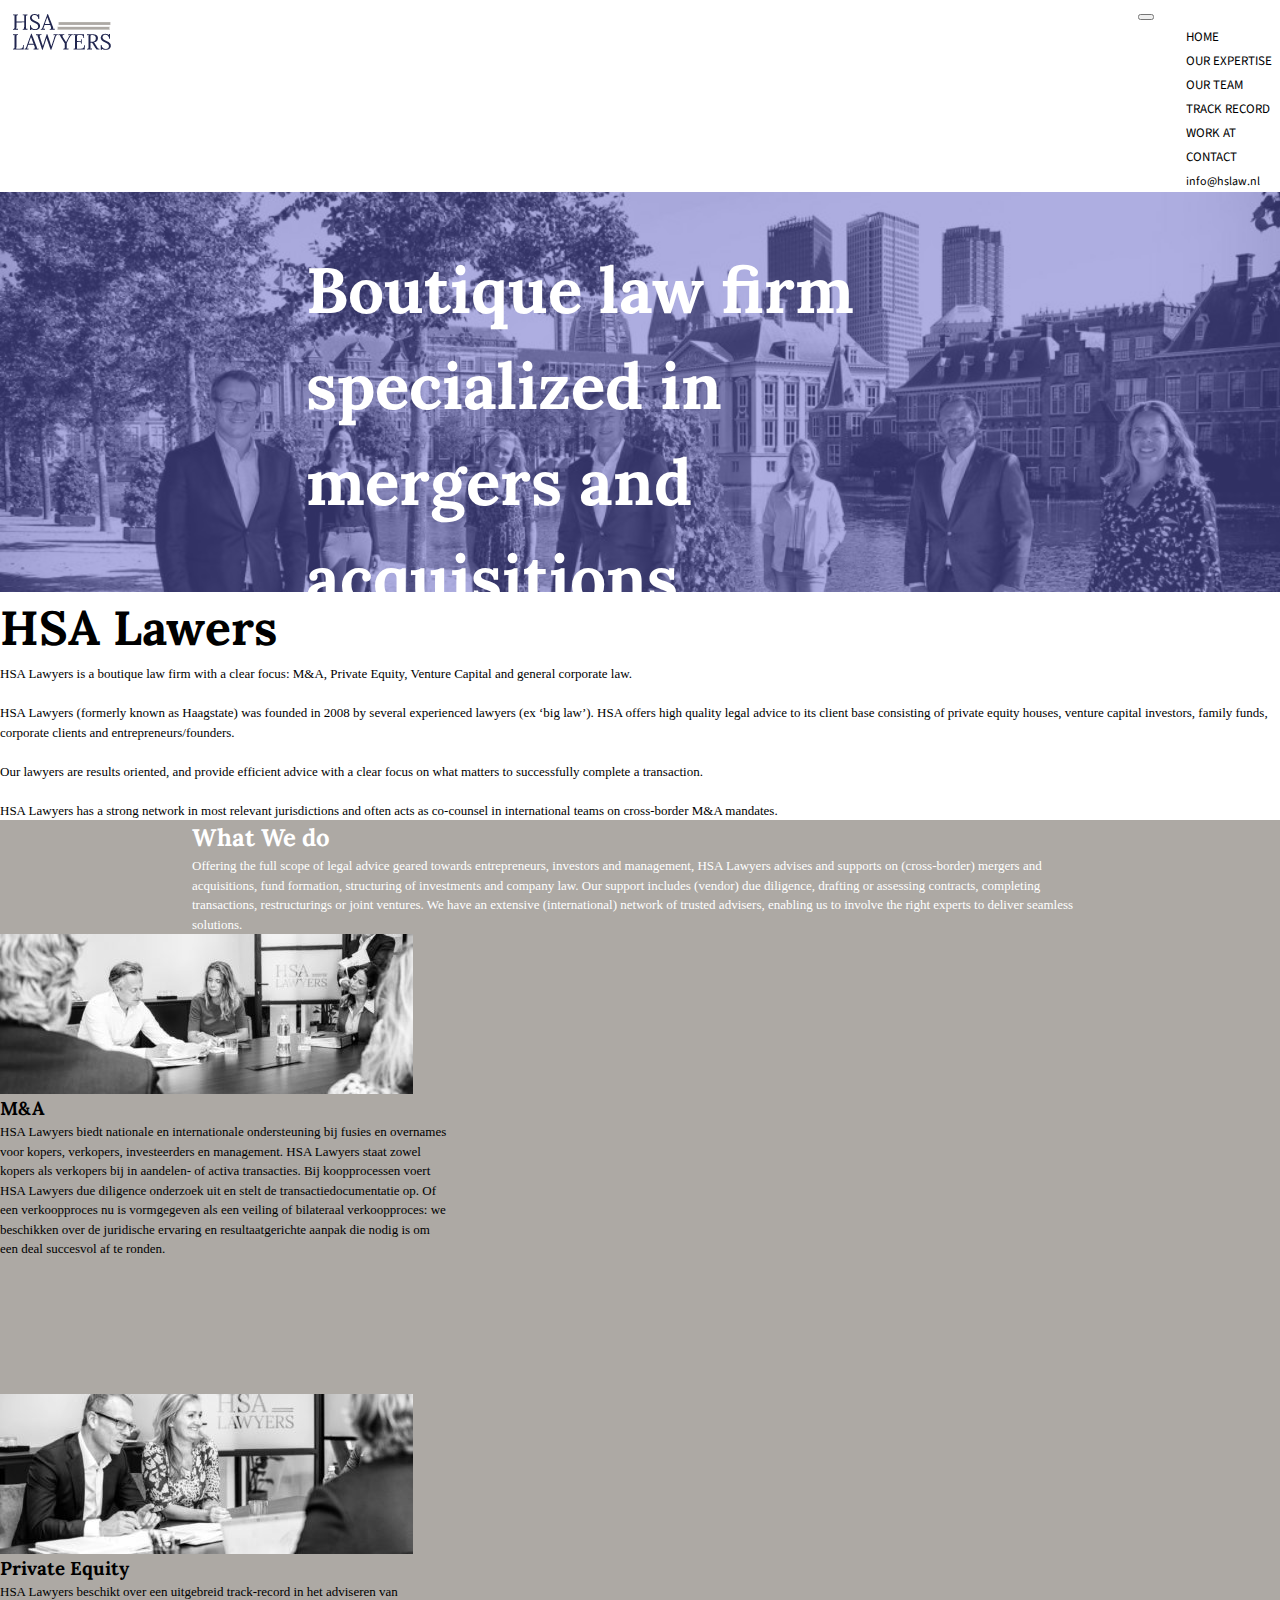
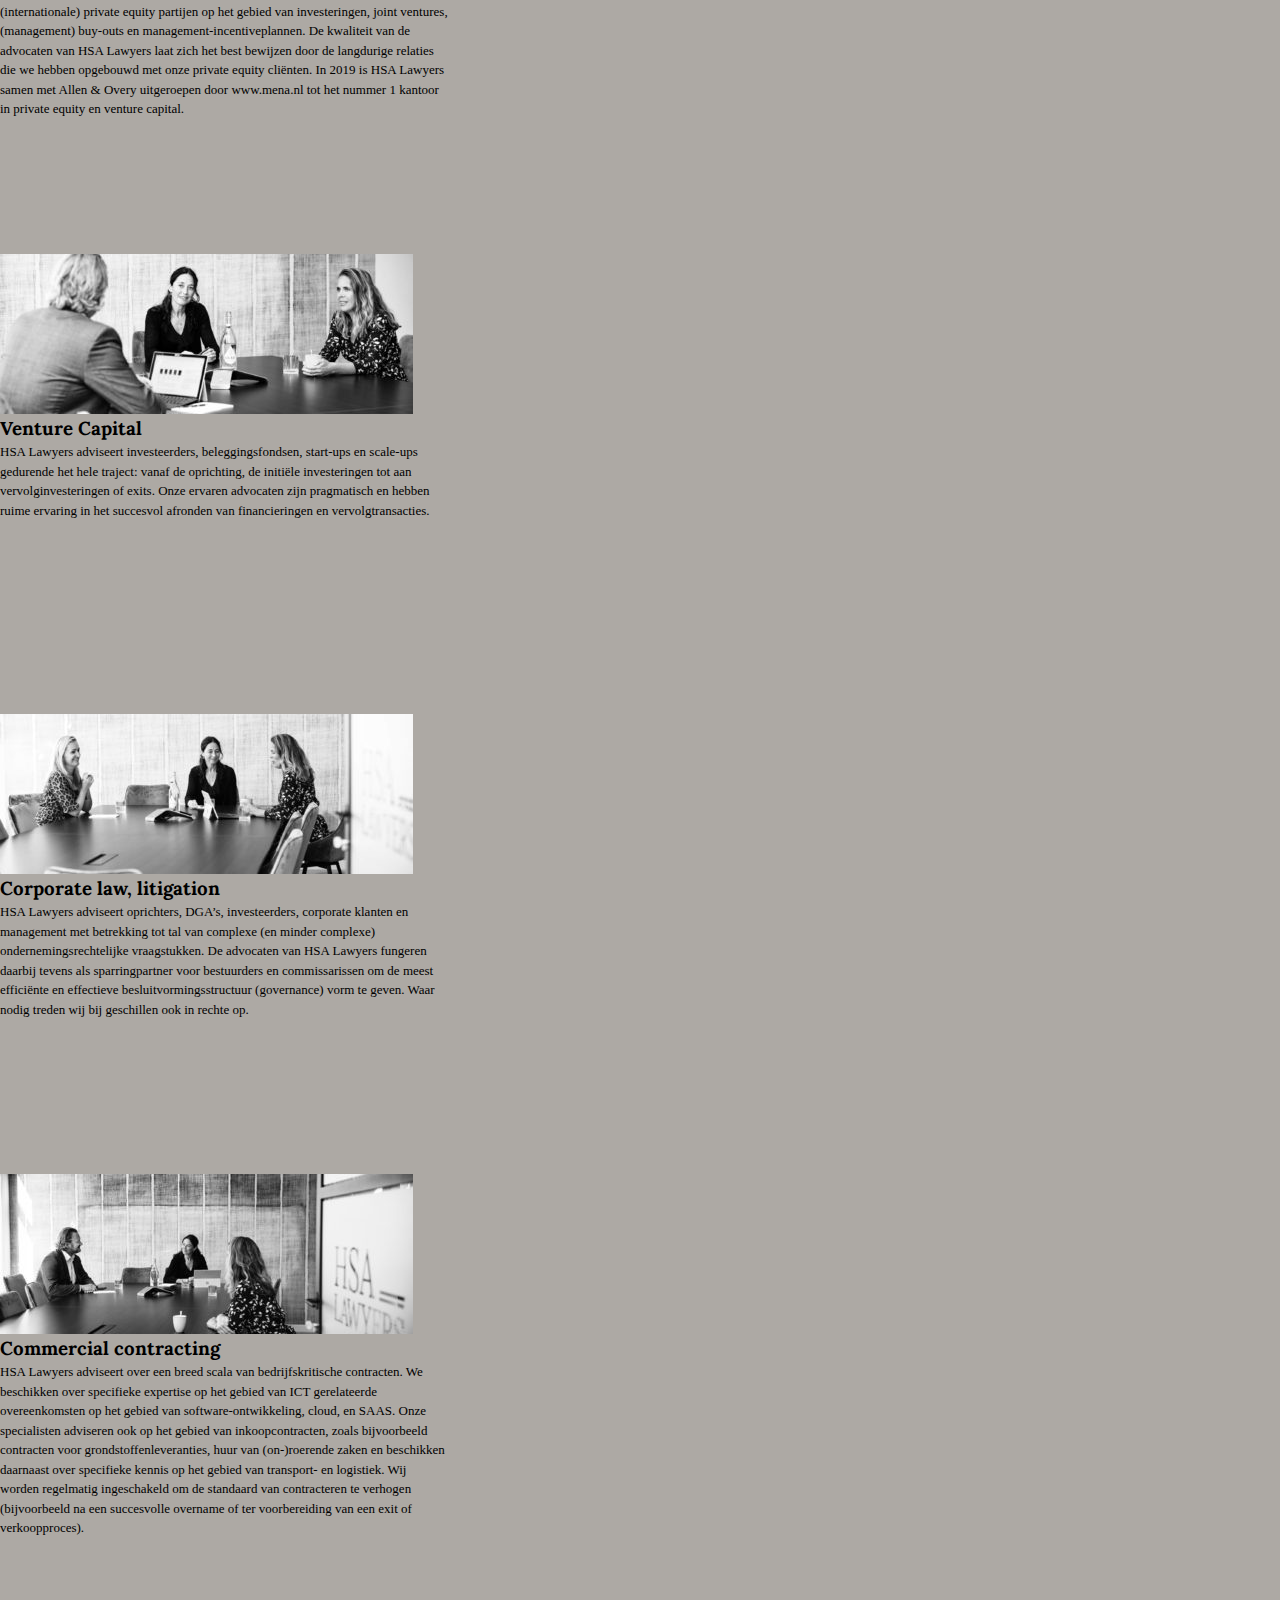
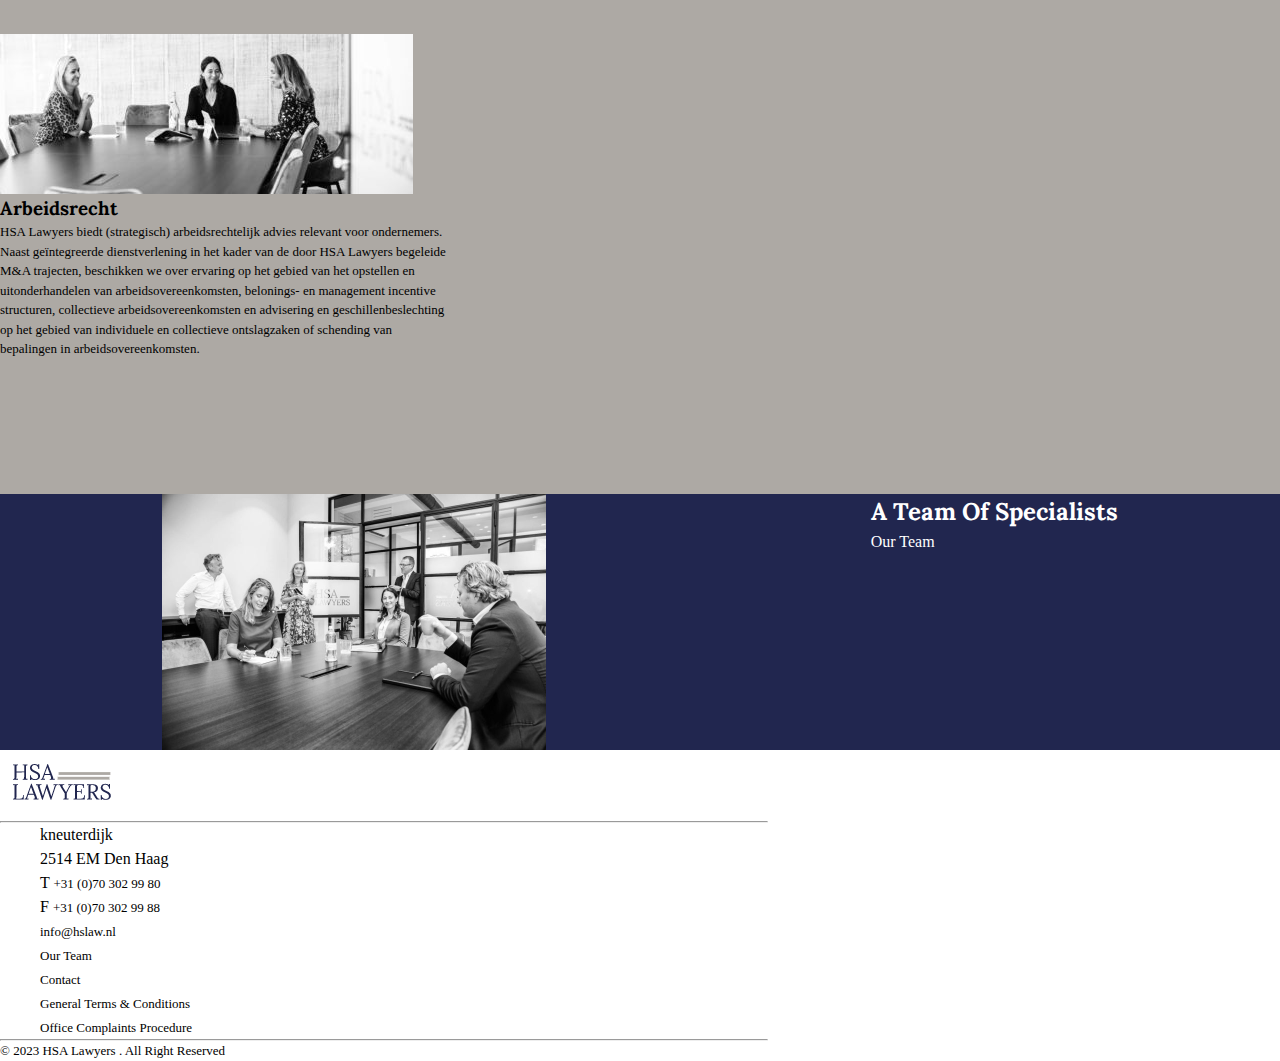
<file: index.html>
<!DOCTYPE html>
<html lang="en">

<head>
  <meta charset="UTF-8">
  <meta http-equiv="X-UA-Compatible" content="IE=edge">
  <meta name="viewport" content="width=device-width, initial-scale=1.0">
  <link href="https://cdn.jsdelivr.net/npm/bootstrap@5.3.0-alpha2/dist/css/bootstrap.min.css" rel="stylesheet"
    integrity="sha384-aFq/bzH65dt+w6FI2ooMVUpc+21e0SRygnTpmBvdBgSdnuTN7QbdgL+OapgHtvPp" crossorigin="anonymous">
  <link href="https://fonts.googleapis.com/css2?family=Cabin:wght@500&family=Lora&display=swap" rel="stylesheet">

  <!-- google fonts source sanse pro -->
  <link href="https://fonts.googleapis.com/css2?family=Source+Sans+Pro:wght@600&display=swap" rel="stylesheet">
  <!-- <link href="https://fonts.googleapis.com/css2?family=Cabin:wght@100&display=swap" rel="stylesheet"> -->

  <link rel="stylesheet" href="assets/css/styles.css">
  <link rel="stylesheet" href="assets/css/home.css">
  <link rel="stylesheet" href="assets/css/reset.css">
  <!-- <link rel="stylesheet" href="assets/reset.css"> -->
  <title>HS LAW</title>
</head>

<body>
  <div class="container-fluid top-nav-container p-2">
    <div class="logo">
      <img src="assets/images/logo.PNG" alt="Logo">
    </div>
    <div class="navBAr">
      <nav class="navbar navbar-expand-lg text-dark">
        <!-- <a class="navbar-brand" href="#">Navbar</a> -->
        <button class="navbar-toggler" type="button" data-toggle="collapse" data-target="#navbarSupportedContent"
          aria-controls="navbarSupportedContent" aria-expanded="false" aria-label="Toggle navigation">
          <span class="navbar-toggler-icon"></span>
        </button>

        <div class="collapse navbar-collapse" id="navbarSupportedContent">
          <ul class="navbar-nav mr-auto pr-3">
            <li class="nav-item active">
              <a class="nav-link" href="#">HOME</a>
            </li>
            <li class="nav-item active">
              <a class="nav-link" href="#">OUR EXPERTISE</a>
            </li>
            <li class="nav-item active">
              <a class="nav-link" href="#">OUR TEAM</a>
            </li>
            <li class="nav-item active">
              <a class="nav-link" href="#">TRACK RECORD</a>
            </li>
            <li class="nav-item active">
              <a class="nav-link" href="#">WORK AT</a>
            </li>
            <li class="nav-item active">
              <a class="nav-link" href="#">CONTACT</a>
            </li>
            <li class="nav-item active">
              <a class="nav-link nav-contact" href="#">info@hslaw.nl</a>
              <!-- <a class="nav-link nav-contact" href="#">+31 (0)70 302 99 80</a> -->
              <!-- <a class="nav-link" href="#">+31 (0)70 302 99 80</a> -->
            </li>
          </ul>
        </div>
      </nav>
    </div>

  </div>

  <div class="hero-section text-center">
    <h1 class="hero-heading ">
      Boutique law firm specialized in mergers and acquisitions
    </h1>
  </div>


  <div class="container info mt-5">
    <div class="row info-row">
      <div class="col text-center">
        <h2 class="info-heading">HSA Lawers</h2>
      </div>
      <div class="col text-left">
        <p>
          HSA Lawyers is a boutique law firm with a clear focus: M&A, Private Equity, Venture Capital and general
          corporate law.
          <br>
          <br>
          HSA Lawyers (formerly known as Haagstate) was founded in 2008 by several experienced lawyers (ex ‘big law’).
          HSA offers high quality legal advice to its client base consisting of private equity houses, venture capital
          investors, family funds, corporate clients and entrepreneurs/founders.
          <br>
          <br>
          Our lawyers are results oriented, and provide efficient advice with a clear focus on what matters to
          successfully complete a transaction.
          <br>
          <br>
          HSA Lawyers has a strong network in most relevant jurisdictions and often acts as co-counsel in international
          teams on cross-border M&A mandates.
        </p>
      </div>
    </div>
  </div>

  <div class="container-fluid work p-5">
    <div class="work-info">
      <h2 class="work-heading">What We do</h2>
      <p class="work-desc mb-5">
        Offering the full scope of legal advice geared towards entrepreneurs, investors and management, HSA Lawyers advises and supports on (cross-border) mergers and acquisitions, fund formation, structuring of investments and company law. Our support includes (vendor) due diligence, drafting or assessing contracts, completing transactions, restructurings or joint ventures. We have an extensive (international) network of trusted advisers, enabling us to involve the right experts to deliver seamless solutions.
      </p>
    </div>
    <div class="container hsa-workers">
      <div class="row mb-5">
        <div class="col">
          <div class="card mb-5 hsa-card" style="width: 28rem;">
            <img class="card-img-top" src="assets/images/work-1.jpg" alt="Card image cap">
            <div class="card-body card-desc">
              <h3>M&A</h3>
              <p class="card-text">HSA Lawyers biedt nationale en internationale ondersteuning bij fusies en overnames voor kopers, verkopers, investeerders en management. HSA Lawyers staat zowel kopers als verkopers bij in aandelen- of activa transacties. Bij koopprocessen voert HSA Lawyers due diligence onderzoek uit en stelt de transactiedocumentatie op. Of een verkoopproces nu is vormgegeven als een veiling of bilateraal verkoopproces: we beschikken over de juridische ervaring en resultaatgerichte aanpak die nodig is om een deal succesvol af te ronden.</p>
            </div>
          </div>
        </div>
        <div class="col">
          <div class="card mb-5 hsa-card" style="width: 28rem;">
            <img class="card-img-top" src="assets/images/private_equity.jpg" alt="Card image cap">
            <div class="card-body card-desc">
              <h3>Private Equity</h3>
              <p class="card-text">HSA Lawyers beschikt over een uitgebreid track-record in het adviseren van (internationale) private equity partijen op het gebied van investeringen, joint ventures, (management) buy-outs en management-incentiveplannen. De kwaliteit van de advocaten van HSA Lawyers laat zich het best bewijzen door de langdurige relaties die we hebben opgebouwd met onze private equity cliënten. In 2019 is HSA Lawyers samen met Allen & Overy uitgeroepen door www.mena.nl tot het nummer 1 kantoor in private equity en venture capital.</p>
            </div>
          </div>
        </div>
      </div>

      <div class="row mb-5">
        <div class="col">
          <div class="card mb-5 hsa-card " style="width: 28rem;">
            <img class="card-img-top" src="assets/images/venture_capital.jpg" alt="Card image cap">
            <div class="card-body card-desc">
              <h3>Venture Capital</h3>
              <p class="card-text">HSA Lawyers adviseert investeerders, beleggingsfondsen, start-ups en scale-ups gedurende het hele traject: vanaf de oprichting, de initiële investeringen tot aan vervolginvesteringen of exits. Onze ervaren advocaten zijn pragmatisch en hebben ruime ervaring in het succesvol afronden van financieringen en vervolgtransacties.</p>
            </div>
          </div>
        </div>
        <div class="col">
          <div class="card mb-5 hsa-card " style="width: 28rem;">
            <img class="card-img-top" src="assets/images/cooprative_law.jpg" alt="Card image cap">
            <div class="card-body card-desc">
              <h3>Corporate law, litigation</h3>
              <p class="card-text">HSA Lawyers adviseert oprichters, DGA’s, investeerders, corporate klanten en management met betrekking tot tal van complexe (en minder complexe) ondernemingsrechtelijke vraagstukken. De advocaten van HSA Lawyers fungeren daarbij tevens als sparringpartner voor bestuurders en commissarissen om de meest efficiënte en effectieve besluitvormingsstructuur (governance) vorm te geven. Waar nodig treden wij bij geschillen ook in rechte op.</p>
            </div>
          </div>
        </div>
      </div>
      <div class="row">
        <div class="col ">
          <div class="card mb-5 hsa-card " style="width: 28rem;">
            <img class="card-img-top" src="assets/images/commercial_contractingg.jpg" alt="Card image cap">
            <div class="card-body card-desc">
              <h3>Commercial contracting</h3>
              <p class="card-text">HSA Lawyers adviseert over een breed scala van bedrijfskritische contracten. We beschikken over specifieke expertise op het gebied van ICT gerelateerde overeenkomsten op het gebied van software-ontwikkeling, cloud, en SAAS. Onze specialisten adviseren ook op het gebied van inkoopcontracten, zoals bijvoorbeeld contracten voor grondstoffenleveranties, huur van (on-)roerende zaken en beschikken daarnaast over specifieke kennis op het gebied van transport- en logistiek. Wij worden regelmatig ingeschakeld om de standaard van contracteren te verhogen (bijvoorbeeld na een succesvolle overname of ter voorbereiding van een exit of verkoopproces).</p>
            </div>
          </div>
        </div>
        <div class="col">
          <div class="card mb-5 hsa-card " style="width: 28rem;">
            <img class="card-img-top" src="assets/images/cooprative_law.jpg" alt="Card image cap">
            <div class="card-body card-desc">
              <h3>Arbeidsrecht</h3>
              <p class="card-text">HSA Lawyers biedt (strategisch) arbeidsrechtelijk advies relevant voor ondernemers. Naast geïntegreerde dienstverlening in het kader van de door HSA Lawyers begeleide M&A trajecten, beschikken we over ervaring op het gebied van het opstellen en uitonderhandelen van arbeidsovereenkomsten, belonings- en management incentive structuren, collectieve arbeidsovereenkomsten en advisering en geschillenbeslechting op het gebied van individuele en collectieve ontslagzaken of schending van bepalingen in arbeidsovereenkomsten.</p>
            </div>
          </div>
        </div>
      </div>


    </div>
  </div>

<div class="container-fluid p-5 team-specialists mt-5">
  <div class="team-img">
    <a href="#">
      <img src="assets/images/HSA_Werken_bij_Header-768x512.jpg" alt="Our Specialist Team">
    </a>
  </div>
  <div class="team-info">
    <h2>
      A Team Of Specialists
    </h2>
    <a href="#">Our Team</a>
  </div>
</div>

<div class="container footer p-4">
  <div class="footer-logo mb-4">
    <img src="assets/images/logo.PNG" alt="">
  </div>
  <hr>

  <div class="row mt-3">
    <div class="col">
      <ul>
        <li>kneuterdijk</li>
        <li>2514 EM Den Haag</li>
      </ul>
    </div>
    <div class="col">
      <ul>
        <li><span>T</span> <a href="#"> +31 (0)70 302 99 80</a></li>
        <li><span>F</span> <a href="#">  +31 (0)70 302 99 88</a></li>
        <li><a href="#"> info@hslaw.nl</a></li>
      </ul>
    </div>
    <div class="col">
      <ul>
        <li><a href="#">Our Team</a></li>
        <li><a href="#">Contact</a></li>
        <li><a href="#">General Terms & Conditions</a></li>
        <li><a href="#">Office Complaints Procedure</a></li>
      </ul>
    </div>
  </div>
  <hr>
  <div class="copyright">
    <p>&copy; 2023 HSA Lawyers . All Right Reserved</p>
  </div>
  

</div>


  <script src="https://code.jquery.com/jquery-3.5.1.min.js"></script>
  <script src="https://cdn.jsdelivr.net/npm/bootstrap@5.3.0-alpha2/dist/js/bootstrap.bundle.min.js"
    integrity="sha384-qKXV1j0HvMUeCBQ+QVp7JcfGl760yU08IQ+GpUo5hlbpg51QRiuqHAJz8+BrxE/N"
    crossorigin="anonymous"></script>
</body>

</html>
</file>
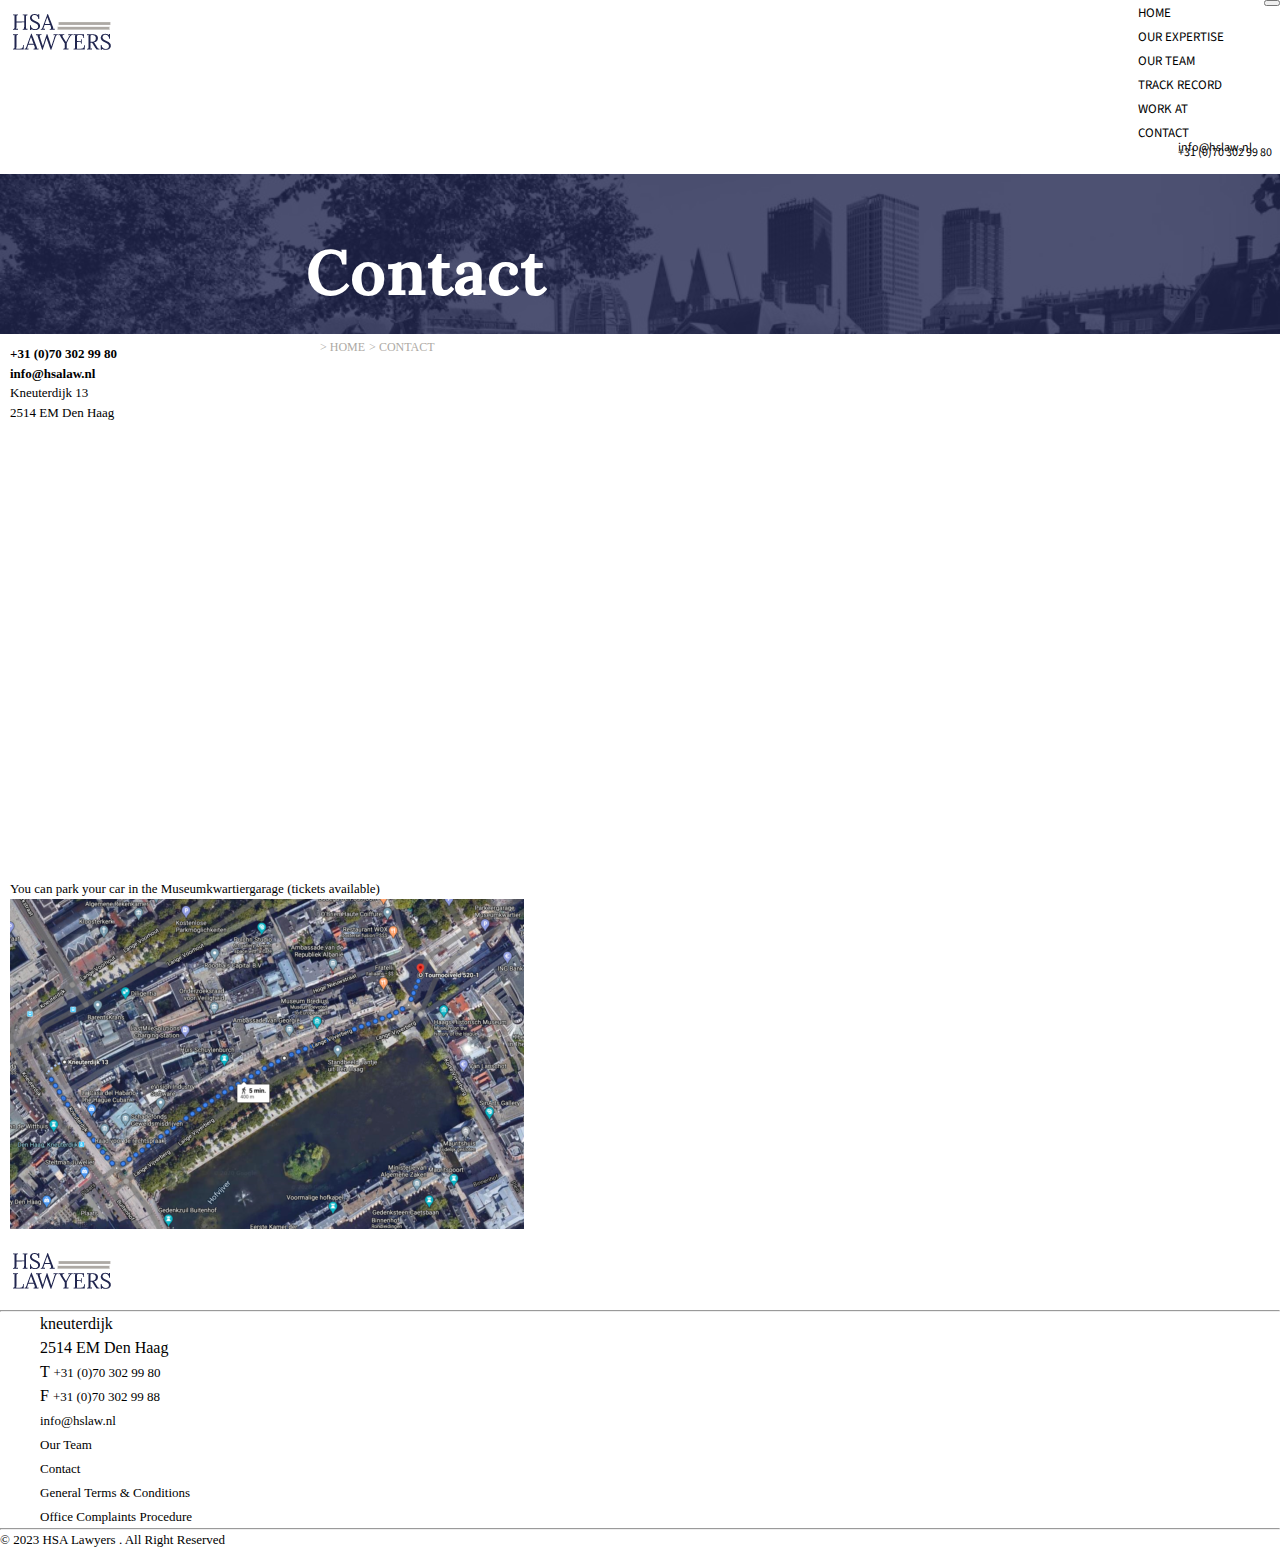
<file: contact.html>
<!DOCTYPE html>
<html lang="en">

<head>
    <meta charset="UTF-8">
    <meta http-equiv="X-UA-Compatible" content="IE=edge">
    <meta name="viewport" content="width=device-width, initial-scale=1.0">
    <link href="https://cdn.jsdelivr.net/npm/bootstrap@5.3.0-alpha2/dist/css/bootstrap.min.css" rel="stylesheet"
        integrity="sha384-aFq/bzH65dt+w6FI2ooMVUpc+21e0SRygnTpmBvdBgSdnuTN7QbdgL+OapgHtvPp" crossorigin="anonymous">
    <link href="https://fonts.googleapis.com/css2?family=Cabin:wght@500&family=Lora&display=swap" rel="stylesheet">

    <!-- google fonts source sanse pro -->
    <link href="https://fonts.googleapis.com/css2?family=Source+Sans+Pro:wght@600&display=swap" rel="stylesheet">
    <!-- <link href="https://fonts.googleapis.com/css2?family=Cabin:wght@100&display=swap" rel="stylesheet"> -->

    <link rel="stylesheet" href="assets/css/styles.css">
    <link rel="stylesheet" href="assets/css/contact.css">
    <link rel="stylesheet" href="assets/css/reset.css">
    <!-- <link rel="stylesheet" href="assets/reset.css"> -->
    <title>HS LAW</title>
</head>

<body>

    <div class="sm-nav-menu">
        <ul>
            <li><a href="index.html">HOME</a></li>
            <li><a href="expertise.html">EXPERTISE</a></li>
            <li><a href="team.html">OUR TEAM</a></li>
            <li><a href="#">TRACK RECORD</a></li>
            <li><a href="work.html">WORK AT</a></li>
            <li><a href="contact.html">CONTACT</a></li>
        </ul>
        <button class="close">&times;</button>
    </div>
    <!-- header starts -->
    <div class="container-fluid top-nav-container p-2">
        <div class="logo">
            <a href="index.html">
                <img src="assets/images/logo.PNG" alt="Logo">
              </a>
        </div>
        <div class="navBAr">
            <nav class="navbar navbar-expand-lg text-dark">
                <!-- <a class="navbar-brand" href="#">Navbar</a> -->
                <button class="navbar-toggler nav-toggle" type="button" data-bs-toggle="collapse" data-bs-target=""
                    aria-controls="" aria-expanded="false" aria-label="Toggle navigation">
                    <span class="navbar-toggler-icon"></span>
                </button>

                <div class="collapse navbar-collapse" id="navbarSupportedContent">
                    <ul class="navbar-nav mr-auto pr-3">
                        <li class="nav-item active">
                            <a class="nav-link" href="index.html">HOME</a>
                        </li>
                        <li class="nav-item active">
                            <a class="nav-link" href="expertise.html">OUR EXPERTISE</a>
                        </li>
                        <li class="nav-item active">
                            <a class="nav-link" href="team.html">OUR TEAM</a>
                        </li>
                        <li class="nav-item active">
                            <a class="nav-link" href="#">TRACK RECORD</a>
                        </li>
                        <li class="nav-item active">
                            <a class="nav-link" href="work.html">WORK AT</a>
                        </li>
                        <li class="nav-item active">
                            <a class="nav-link" href="contact.html">CONTACT</a>
                        </li>
                        <li class="nav-item active">
                            <ul class="nav-ul">
                                <li>
                                    <a class="nav-link nav-contact" href="#">info@hslaw.nl</a>
                                </li>

                                <li>
                                    <a class="nav-link nav-contact" href="#">+31 (0)70 302 99 80</a>
                                </li>
                            </ul>
                            <!-- <a class="nav-link nav-contact" href="#">+31 (0)70 302 99 80</a> -->
                            <!-- <a class="nav-link" href="#">+31 (0)70 302 99 80</a> -->
                        </li>
                    </ul>
                </div>
            </nav>
        </div>

    </div>
    <!-- header ends -->


    <div class="hero-section text-center">
        <h1 class="hero-heading p-5">
            Contact
        </h1>
    </div>
    
    <div class="bredcrumb-two">
        <a href="index.html">> HOME</a>
        <a class="mx-2" href="index.html">> CONTACT</a>
      </div>


    <div class="container contact-info mt-5">
        <div class="row p-5">
            <div class="col col-sm-12 col-md-10 col-lg-6 mx-auto">
                <div class="numbers">
                    <p><strong>+31 (0)70 302 99 80</strong></p>
                    <p><strong>info@hsalaw.nl</strong></p>
                </div>
                <div class="address">
                    <p>
                        Kneuterdijk 13 <br>
                        2514 EM Den Haag
                    </p>
                </div>
            </div>

            <div class="col col-sm-12 col-md-10 col-lg-6">
                <div class="map">
                    <iframe
                        src="https://www.google.com/maps/embed?pb=!1m18!1m12!1m3!1d1225.9650311079538!2d4.309406699999999!3d52.081003!2m3!1f0!2f0!3f0!3m2!1i1024!2i768!4f13.1!3m3!1m2!1s0x47c5b73ab5b6830f%3A0x4064ff26042f8e1f!2sKneuterdijk%2013%2C%202514%20EM%20Den%20Haag%2C%20Nederland!5e0!3m2!1snl!2s!4v1680899662327!5m2!1snl!2s"
                        width="450" height="450" style="border:0;" allowfullscreen="" loading="lazy"
                        referrerpolicy="no-referrer-when-downgrade"></iframe>
                </div>
            </div>
        </div>
        <div class="row mt-5 contact-bottom-row">
            <div class="col col-5">
                <p>You can park your car in the Museumkwartiergarage (tickets available)</p>
            </div>
            <div class="col">
                <div class="location-img">
                    <img src="assets/images/location.png" alt="">
                </div>
            </div>
        </div>
    </div>



    <!-- footer starts -->
    <div class="container footer p-4">
        <div class="footer-logo mb-4">
            <img src="assets/images/logo.PNG" alt="">
        </div>
        <hr>

        <div class="row mt-3">
            <div class="col">
                <ul>
                    <li>kneuterdijk</li>
                    <li>2514 EM Den Haag</li>
                </ul>
            </div>
            <div class="col">
                <ul>
                    <li><span>T</span> <a href="#"> +31 (0)70 302 99 80</a></li>
                    <li><span>F</span> <a href="#"> +31 (0)70 302 99 88</a></li>
                    <li><a href="#"> info@hslaw.nl</a></li>
                </ul>
            </div>
            <div class="col">
                <ul>
                    <li><a href="#">Our Team</a></li>
                    <li><a href="#">Contact</a></li>
                    <li><a href="#">General Terms & Conditions</a></li>
                    <li><a href="#">Office Complaints Procedure</a></li>
                </ul>
            </div>
        </div>
        <hr>
        <div class="copyright">
            <p>&copy; 2023 HSA Lawyers . All Right Reserved</p>
        </div>


    </div>
    <!-- footer ends -->





    <script src="https://code.jquery.com/jquery-3.5.1.min.js"></script>
    <script src="https://cdn.jsdelivr.net/npm/bootstrap@5.3.0-alpha2/dist/js/bootstrap.bundle.min.js"
        integrity="sha384-qKXV1j0HvMUeCBQ+QVp7JcfGl760yU08IQ+GpUo5hlbpg51QRiuqHAJz8+BrxE/N"
        crossorigin="anonymous"></script>
    <script src="assets/js/custom.js"></script>
</body>

</html>
</file>
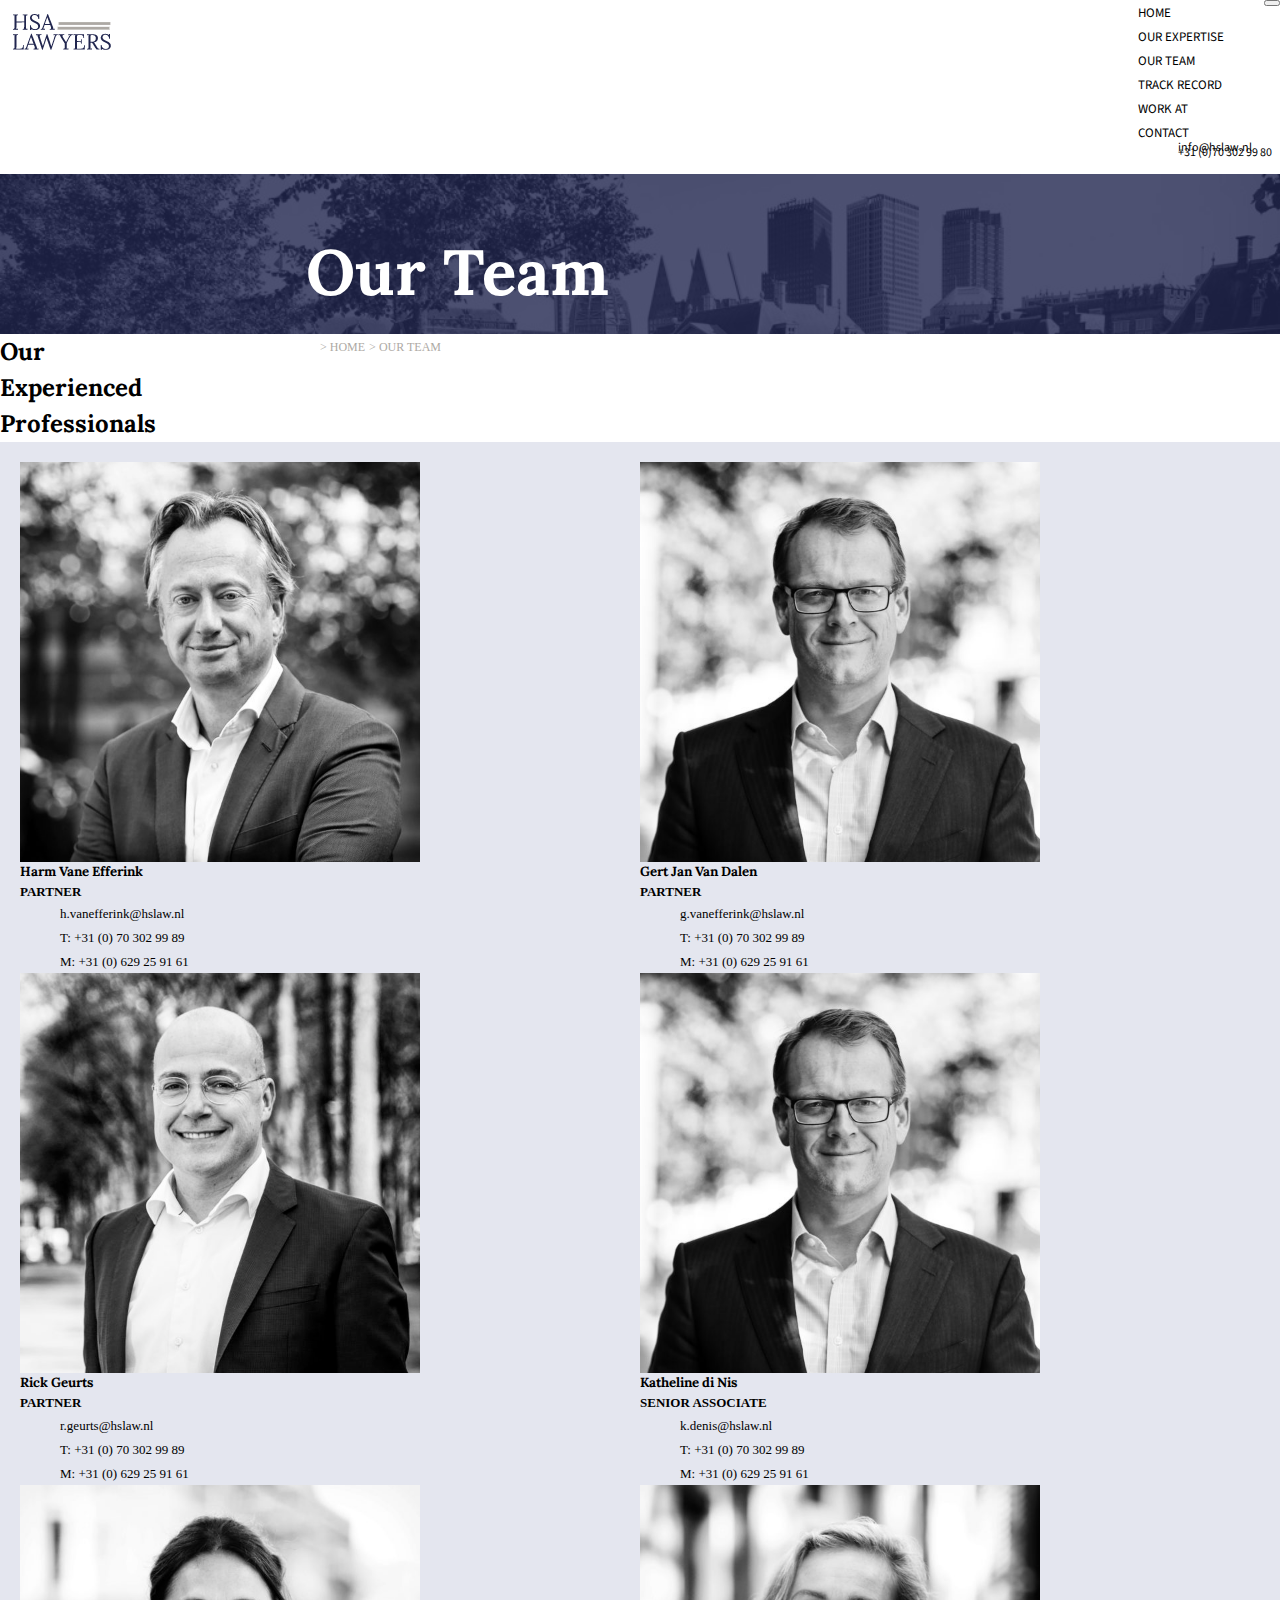
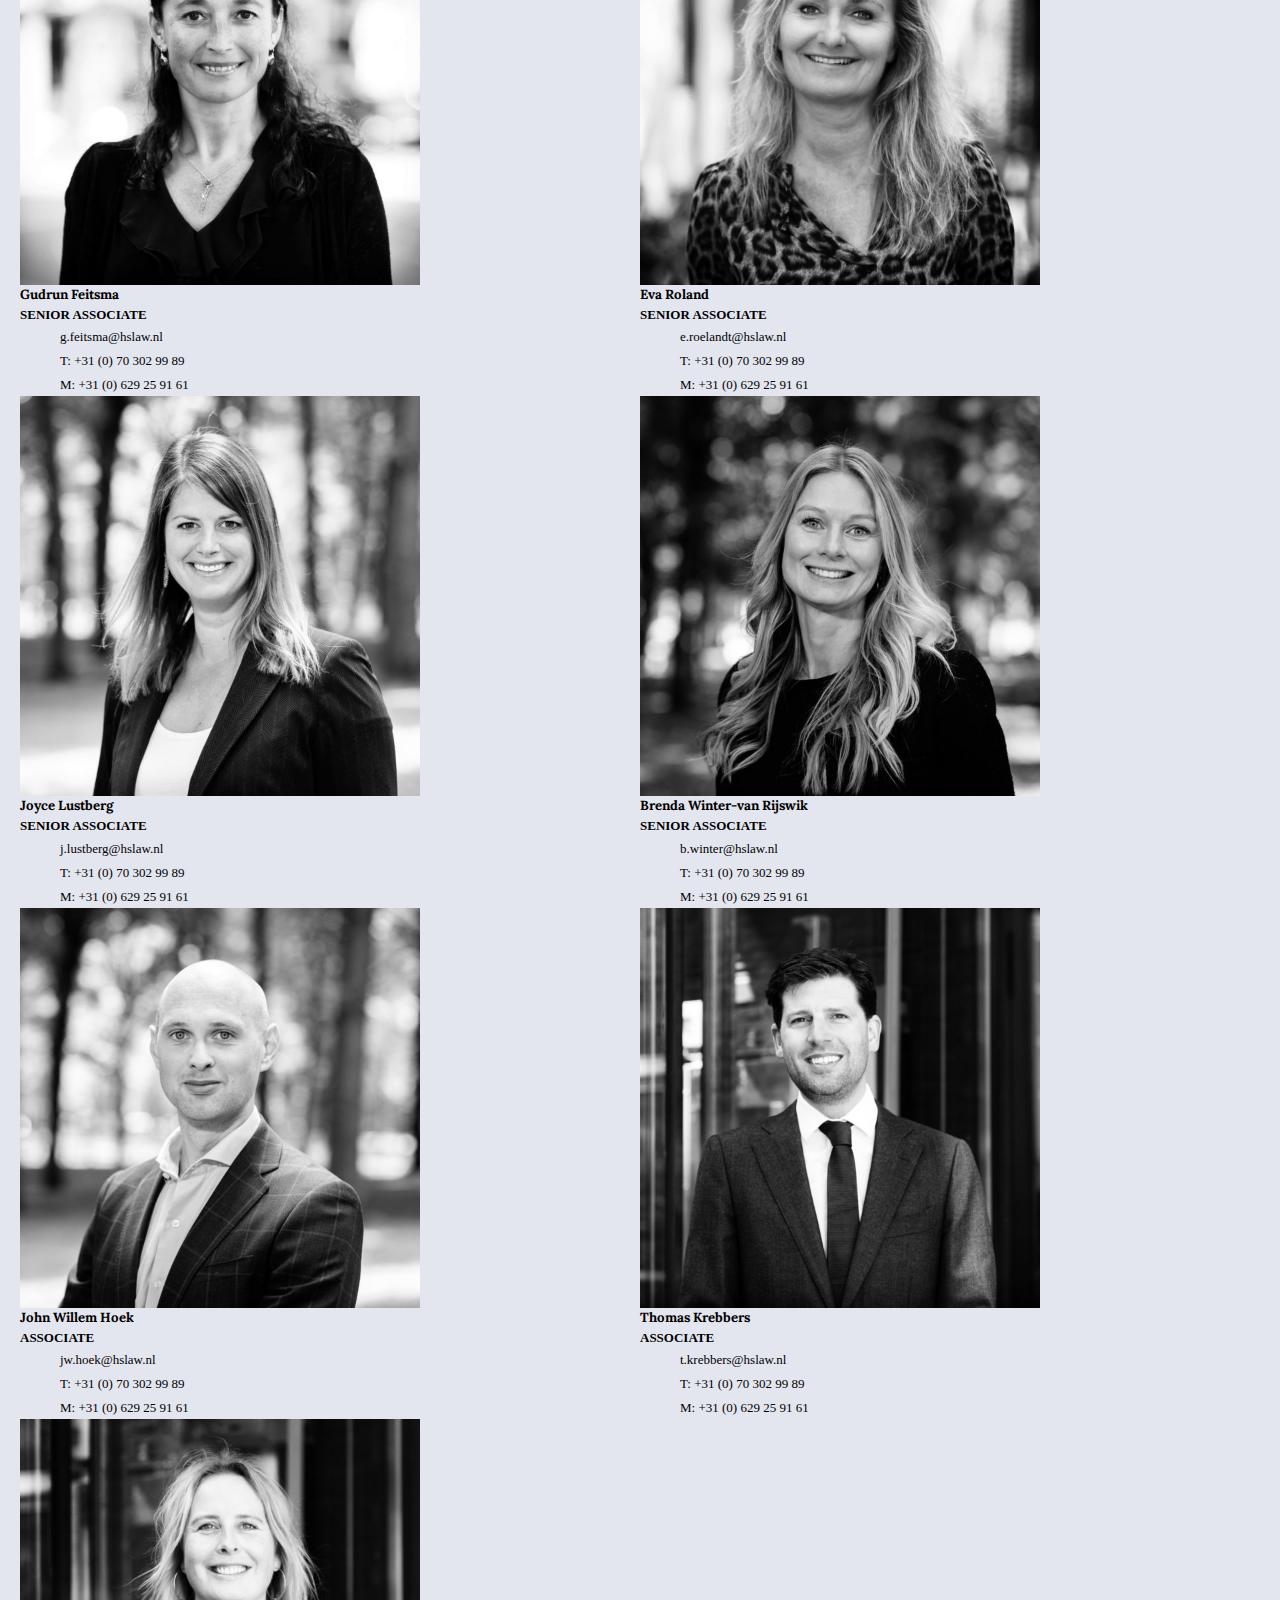
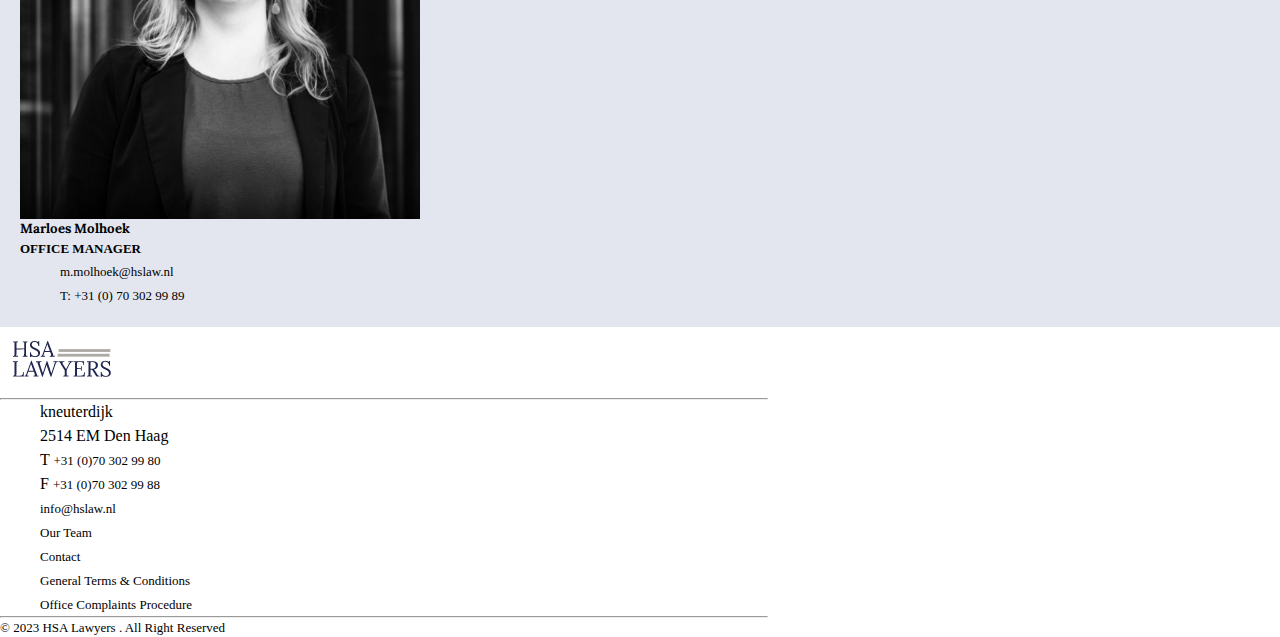
<file: team.html>
<!DOCTYPE html>
<html lang="en">

<head>
    <meta charset="UTF-8">
    <meta http-equiv="X-UA-Compatible" content="IE=edge">
    <meta name="viewport" content="width=device-width, initial-scale=1.0">
    <link href="https://cdn.jsdelivr.net/npm/bootstrap@5.3.0-alpha2/dist/css/bootstrap.min.css" rel="stylesheet"
        integrity="sha384-aFq/bzH65dt+w6FI2ooMVUpc+21e0SRygnTpmBvdBgSdnuTN7QbdgL+OapgHtvPp" crossorigin="anonymous">
    <link href="https://fonts.googleapis.com/css2?family=Cabin:wght@500&family=Lora&display=swap" rel="stylesheet">

    <!-- google fonts source sanse pro -->
    <link href="https://fonts.googleapis.com/css2?family=Source+Sans+Pro:wght@600&display=swap" rel="stylesheet">
    <!-- <link href="https://fonts.googleapis.com/css2?family=Cabin:wght@100&display=swap" rel="stylesheet"> -->

    <link rel="stylesheet" href="assets/css/styles.css">
    <link rel="stylesheet" href="assets/css/home.css">
    <link rel="stylesheet" href="assets/css/team.css">
    <link rel="stylesheet" href="assets/css/reset.css">
    <!-- <link rel="stylesheet" href="assets/reset.css"> -->
    <title>TEAM</title>
</head>

<body>

    <div class="sm-nav-menu">
        <ul>
          <li><a href="index.html">HOME</a></li>
          <li><a href="expertise.html">EXPERTISE</a></li>
          <li><a href="team.html">OUR TEAM</a></li>
          <li><a href="#">TRACK RECORD</a></li>
          <li><a href="work.html">WORK AT</a></li>
          <li><a href="contact.html">CONTACT</a></li>
        </ul>
        <button class="close">&times;</button>
      </div>
    <!-- header starts -->
    <div class="container-fluid top-nav-container p-2">
        <div class="logo">
            <a href="index.html">
                <img src="assets/images/logo.PNG" alt="Logo">
              </a>
        </div>
        <div class="navBAr">
            <nav class="navbar navbar-expand-lg text-dark">
                <!-- <a class="navbar-brand" href="#">Navbar</a> -->
                <button class="navbar-toggler nav-toggle" type="button" data-bs-toggle="collapse"
                    data-bs-target="" aria-controls="" aria-expanded="false"
                    aria-label="Toggle navigation">
                    <span class="navbar-toggler-icon"></span>
                </button>

                <div class="collapse navbar-collapse" id="navbarSupportedContent">
                    <ul class="navbar-nav mr-auto pr-3">
                        <li class="nav-item active">
                            <a class="nav-link" href="index.html">HOME</a>
                        </li>
                        <li class="nav-item active">
                            <a class="nav-link" href="expertise.html">OUR EXPERTISE</a>
                        </li>
                        <li class="nav-item active">
                            <a class="nav-link" href="team.html">OUR TEAM</a>
                        </li>
                        <li class="nav-item active">
                            <a class="nav-link" href="#">TRACK RECORD</a>
                        </li>
                        <li class="nav-item active">
                            <a class="nav-link" href="work.html">WORK AT</a>
                        </li>
                        <li class="nav-item active">
                            <a class="nav-link" href="contact.html">CONTACT</a>
                        </li>
                        <li class="nav-item active">
                            <ul class="nav-ul">
                              <li>
                                <a class="nav-link nav-contact" href="#">info@hslaw.nl</a>
                              </li>
                            
                              <li>
                                <a class="nav-link nav-contact" href="#">+31 (0)70 302 99 80</a>
                              </li>
                            </ul>
                            <!-- <a class="nav-link nav-contact" href="#">+31 (0)70 302 99 80</a> -->
                            <!-- <a class="nav-link" href="#">+31 (0)70 302 99 80</a> -->
                          </li>
                    </ul>
                </div>
            </nav>
        </div>

    </div>
    <!-- header ends -->


    <div class="hero-section text-center">
        <h1 class="hero-heading">
            Our Team
        </h1>
    </div>


    <div class="bredcrumb-two">
        <a href="index.html">> HOME</a>
        <a class="mx-2" href="team.html">> OUR TEAM</a>
      </div>

    <div class="container p-5 mt-3 team-title">
        <h2>Our <br> Experienced <br> Professionals</h2>
    </div>


    <div class="container-fluid team">
        <div class="container team-members">
            <div class="row team-row">
                <!-- 1st -->
                <div class="col mb-3">
                    <div class="card team-card col-lg-6" style="">
                        <img class="card-img-top" src="assets/images/team-1.jpg" alt="Card image cap">
                        <div class="card-body">
                            <h5 class="card-title">Harm Vane Efferink</h5>
                            <p class="card-text"><strong>PARTNER</strong>
                            </p>
                            <ul class="font-left">
                                <li><a href="#">h.vanefferink@hslaw.nl</a></li>
                                <li><a href="#">T: +31 (0) 70 302  99 89</a></li>
                                <li><a href="#">M: +31 (0) 629 25 91 61</a></li>
                            </ul>
                        </div>
                    </div>
                </div>

                <!-- 2nd -->
                <div class="col mb-3">
                    <div class="card team-card col-lg-6" style="">
                        <img class="card-img-top" src="assets/images/team-2.jpg" alt="Card image cap">
                        <div class="card-body">
                            <h5 class="card-title">Gert Jan Van Dalen</h5>
                            <p class="card-text"><strong>PARTNER</strong>
                            </p>
                            <ul class="font-left">
                                <li><a href="#">g.vanefferink@hslaw.nl</a></li>
                                <li><a href="#">T: +31 (0) 70 302  99 89</a></li>
                                <li><a href="#">M: +31 (0) 629 25 91 61</a></li>
                            </ul>
                        </div>
                    </div>
                </div>
                
               
                
                <div class="col mb-3">
                    <div class="card team-card col-lg-6" style="">
                        <img class="card-img-top" src="assets/images/team-3.jpg" alt="Card image cap">
                        <div class="card-body">
                            <h5 class="card-title">Rick Geurts</h5>
                            <p class="card-text"><strong>PARTNER</strong>
                            </p>
                            <ul class="font-left">
                                <li><a href="#">r.geurts@hslaw.nl</a></li>
                                <li><a href="#">T: +31 (0) 70 302  99 89</a></li>
                                <li><a href="#">M: +31 (0) 629 25 91 61</a></li>
                            </ul>
                        </div>
                    </div>
                </div>
                <div class="col mb-3">
                    <div class="card team-card col-lg-6" style="">
                        <img class="card-img-top" src="assets/images/team-2.jpg" alt="Card image cap">
                        <div class="card-body">
                            <h5 class="card-title">Katheline di Nis</h5>
                            <p class="card-text"><strong>SENIOR ASSOCIATE</strong>
                            </p>
                            <ul class="font-left">
                                <li><a href="#">k.denis@hslaw.nl</a></li>
                                <li><a href="#">T: +31 (0) 70 302  99 89</a></li>
                                <li><a href="#">M: +31 (0) 629 25 91 61</a></li>
                            </ul>
                        </div>
                    </div>
                </div>
                <div class="col mb-3">
                    <div class="card team-card col-lg-6" style="">
                        <img class="card-img-top" src="assets/images/team-5.jpg" alt="Card image cap">
                        <div class="card-body">
                            <h5 class="card-title">Gudrun Feitsma</h5>
                            <p class="card-text"><strong>SENIOR ASSOCIATE</strong>
                            </p>
                            <ul class="font-left">
                                <li><a href="#">g.feitsma@hslaw.nl</a></li>
                                <li><a href="#">T: +31 (0) 70 302  99 89</a></li>
                                <li><a href="#">M: +31 (0) 629 25 91 61</a></li>
                            </ul>
                        </div>
                    </div>
                </div>
                <div class="col mb-3">
                    <div class="card team-card col-lg-6" style="">
                        <img class="card-img-top" src="assets/images/team-6.jpg" alt="Card image cap">
                        <div class="card-body">
                            <h5 class="card-title">Eva Roland</h5>
                            <p class="card-text"><strong>SENIOR ASSOCIATE</strong>
                            </p>
                            <ul class="font-left">
                                <li><a href="#">e.roelandt@hslaw.nl</a></li>
                                <li><a href="#">T: +31 (0) 70 302  99 89</a></li>
                                <li><a href="#">M: +31 (0) 629 25 91 61</a></li>
                            </ul>
                        </div>
                    </div>
                </div>
                <div class="col mb-3">
                    <div class="card team-card col-lg-6" style="">
                        <img class="card-img-top" src="assets/images/team-7.jpg" alt="Card image cap">
                        <div class="card-body">
                            <h5 class="card-title">Joyce Lustberg</h5>
                            <p class="card-text"><strong>SENIOR ASSOCIATE</strong>
                            </p>
                            <ul class="font-left">
                                <li><a href="#">j.lustberg@hslaw.nl</a></li>
                                <li><a href="#">T: +31 (0) 70 302  99 89</a></li>
                                <li><a href="#">M: +31 (0) 629 25 91 61</a></li>
                            </ul>
                        </div>
                    </div>
                </div>
                <div class="col mb-3">
                    <div class="card team-card col-lg-6" style="">
                        <img class="card-img-top" src="assets/images/team-8.jpg" alt="Card image cap">
                        <div class="card-body">
                            <h5 class="card-title">Brenda Winter-van Rijswik</h5>
                            <p class="card-text"><strong>SENIOR ASSOCIATE</strong>
                            </p>
                            <ul class="font-left">
                                <li><a href="#">b.winter@hslaw.nl</a></li>
                                <li><a href="#">T: +31 (0) 70 302  99 89</a></li>
                                <li><a href="#">M: +31 (0) 629 25 91 61</a></li>
                            </ul>
                        </div>
                    </div>
                </div>
                <div class="col mb-3">
                    <div class="card team-card col-lg-6" style="">
                        <img class="card-img-top" src="assets/images/team-9.jpg" alt="Card image cap">
                        <div class="card-body">
                            <h5 class="card-title">John Willem Hoek</h5>
                            <p class="card-text"><strong>ASSOCIATE</strong>
                            </p>
                            <ul class="font-left">
                                <li><a href="#">jw.hoek@hslaw.nl</a></li>
                                <li><a href="#">T: +31 (0) 70 302  99 89</a></li>
                                <li><a href="#">M: +31 (0) 629 25 91 61</a></li>
                            </ul>
                        </div>
                    </div>
                </div>
                <div class="col mb-3">
                    <div class="card team-card col-lg-6" style="">
                        <img class="card-img-top" src="assets/images/team-10.jpg" alt="Card image cap">
                        <div class="card-body">
                            <h5 class="card-title">Thomas Krebbers</h5>
                            <p class="card-text"><strong>ASSOCIATE</strong>
                            </p>
                            <ul class="font-left">
                                <li><a href="#">t.krebbers@hslaw.nl</a></li>
                                <li><a href="#">T: +31 (0) 70 302  99 89</a></li>
                                <li><a href="#">M: +31 (0) 629 25 91 61</a></li>
                            </ul>
                        </div>
                    </div>
                </div>
                <div class="col mb-3">
                    <div class="card team-card col-lg-6" style="">
                        <img class="card-img-top" src="assets/images/team-11.jpg" alt="Card image cap">
                        <div class="card-body">
                            <h5 class="card-title">Marloes Molhoek</h5>
                            <p class="card-text"><strong>OFFICE MANAGER</strong>
                            </p>
                            <ul class="font-left">
                                <li><a href="#">m.molhoek@hslaw.nl</a></li>
                                <li><a href="#">T: +31 (0) 70 302  99 89</a></li>
                                <!-- <li><a href="#">M: +31 (0) 629 25 91 61</a></li> -->
                            </ul>
                        </div>
                    </div>
                </div>
               
             


                
            </div>
                
              
        
        </div>
    </div>


    <div class="container footer">
        <div class="footer-logo mb-2">
          <img src="assets/images/logo.PNG" alt="">
        </div>
        <hr>
      
        <div class="row mt-3">
          <div class="col col-lg-4 col-md-6 col-sm-6">
            <ul>
              <li>kneuterdijk</li>
              <li>2514 EM Den Haag</li>
            </ul>
          </div>
          <div class="col col-lg-4 col-md-6 col-sm-6">
            <ul>
              <li><span>T</span> <a href="#"> +31 (0)70 302 99 80</a></li>
              <li><span>F</span> <a href="#">  +31 (0)70 302 99 88</a></li>
              <li><a href="#"> info@hslaw.nl</a></li>
            </ul>
          </div>
          <div class="col col-lg-4 col-md-6 col-sm-6">
            <ul>
              <li><a href="#">Our Team</a></li>
              <li><a href="#">Contact</a></li>
              <li><a href="#">General Terms & Conditions</a></li>
              <li><a href="#">Office Complaints Procedure</a></li>
            </ul>
          </div>
        </div>
        <hr>
        <div class="copyright">
          <p>&copy; 2023 HSA Lawyers . All Right Reserved</p>
        </div>
        
      
      </div>



    <script src="https://code.jquery.com/jquery-3.5.1.min.js"></script>
    <script src="https://cdn.jsdelivr.net/npm/bootstrap@5.3.0-alpha2/dist/js/bootstrap.bundle.min.js"
        integrity="sha384-qKXV1j0HvMUeCBQ+QVp7JcfGl760yU08IQ+GpUo5hlbpg51QRiuqHAJz8+BrxE/N"
        crossorigin="anonymous"></script>
        <script src="assets/js/custom.js"></script>
</body>
</file>
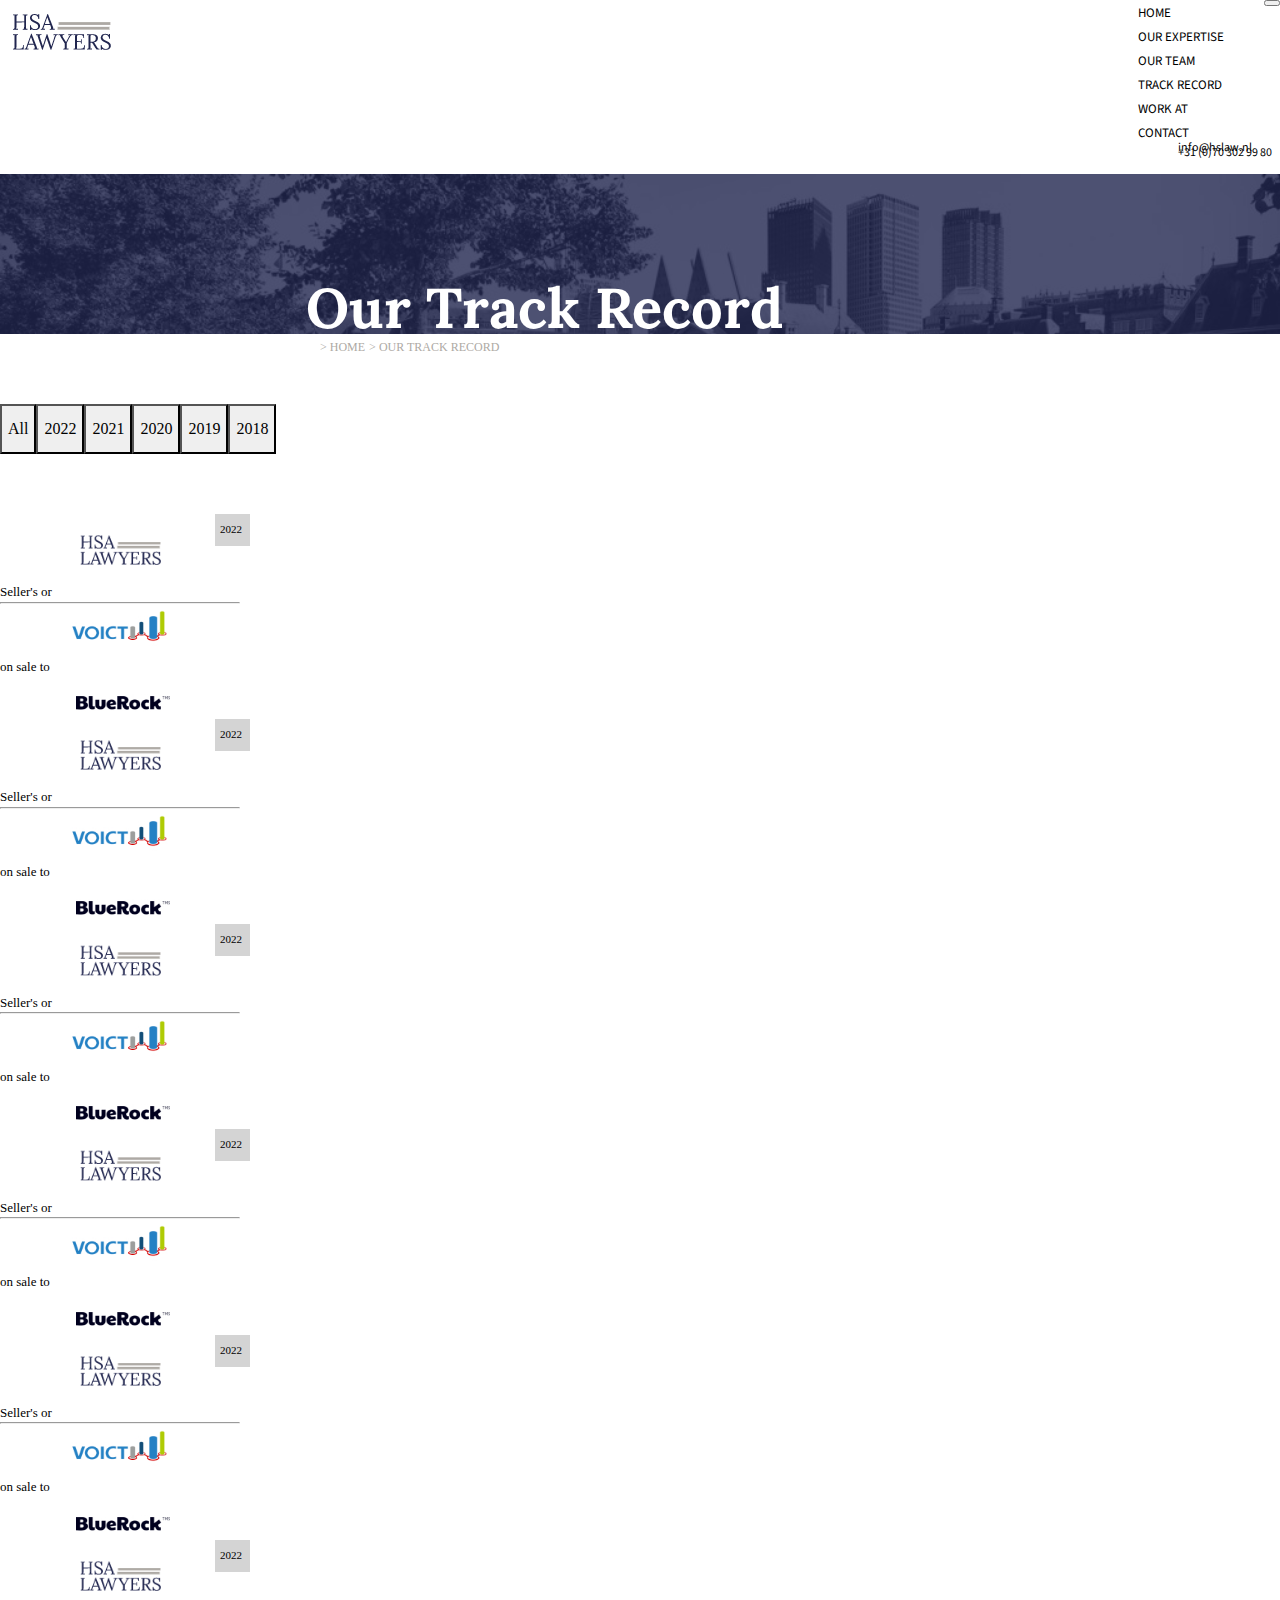
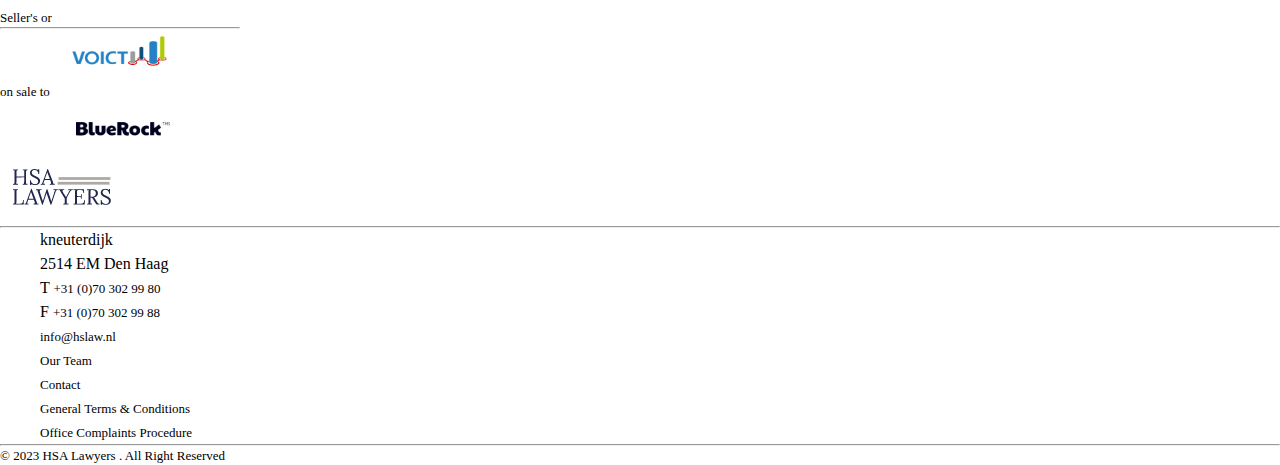
<file: track.html>
<!DOCTYPE html>
<html lang="en">

<head>
    <meta charset="UTF-8">
    <meta http-equiv="X-UA-Compatible" content="IE=edge">
    <meta name="viewport" content="width=device-width, initial-scale=1.0">
    <link href="https://cdn.jsdelivr.net/npm/bootstrap@5.3.0-alpha2/dist/css/bootstrap.min.css" rel="stylesheet"
        integrity="sha384-aFq/bzH65dt+w6FI2ooMVUpc+21e0SRygnTpmBvdBgSdnuTN7QbdgL+OapgHtvPp" crossorigin="anonymous">
    <link href="https://fonts.googleapis.com/css2?family=Cabin:wght@500&family=Lora&display=swap" rel="stylesheet">

    <!-- google fonts source sanse pro -->
    <link href="https://fonts.googleapis.com/css2?family=Source+Sans+Pro:wght@600&display=swap" rel="stylesheet">
    <!-- <link href="https://fonts.googleapis.com/css2?family=Cabin:wght@100&display=swap" rel="stylesheet"> -->

    <link rel="stylesheet" href="assets/css/styles.css">
    <link rel="stylesheet" href="assets/css/contact.css">
    <link rel="stylesheet" href="assets/css/track.css">
    <link rel="stylesheet" href="assets/css/reset.css">
    <!-- <link rel="stylesheet" href="assets/reset.css"> -->
    <title>HS LAW</title>
</head>

<body>

    <div class="sm-nav-menu">
        <ul>
            <li><a href="index.html">HOME</a></li>
            <li><a href="expertise.html">EXPERTISE</a></li>
            <li><a href="team.html">OUR TEAM</a></li>
            <li><a href="#">TRACK RECORD</a></li>
            <li><a href="work.html">WORK AT</a></li>
            <li><a href="contact.html">CONTACT</a></li>
        </ul>
        <button class="close">&times;</button>
    </div>
    <!-- header starts -->
    <div class="container-fluid top-nav-container p-2">
        <div class="logo">
            <a href="index.html">
                <img src="assets/images/logo.PNG" alt="Logo">
              </a>
        </div>
        <div class="navBAr">
            <nav class="navbar navbar-expand-lg text-dark">
                <!-- <a class="navbar-brand" href="#">Navbar</a> -->
                <button class="navbar-toggler nav-toggle" type="button" data-bs-toggle="collapse" data-bs-target=""
                    aria-controls="" aria-expanded="false" aria-label="Toggle navigation">
                    <span class="navbar-toggler-icon"></span>
                </button>

                <div class="collapse navbar-collapse" id="navbarSupportedContent">
                    <ul class="navbar-nav mr-auto pr-3">
                        <li class="nav-item active">
                            <a class="nav-link" href="index.html">HOME</a>
                        </li>
                        <li class="nav-item active">
                            <a class="nav-link" href="expertise.html">OUR EXPERTISE</a>
                        </li>
                        <li class="nav-item active">
                            <a class="nav-link" href="team.html">OUR TEAM</a>
                        </li>
                        <li class="nav-item active">
                            <a class="nav-link" href="#">TRACK RECORD</a>
                        </li>
                        <li class="nav-item active">
                            <a class="nav-link" href="work.html">WORK AT</a>
                        </li>
                        <li class="nav-item active">
                            <a class="nav-link" href="contact.html">CONTACT</a>
                        </li>
                        <li class="nav-item active">
                            <ul class="nav-ul">
                                <li>
                                    <a class="nav-link nav-contact" href="#">info@hslaw.nl</a>
                                </li>

                                <li>
                                    <a class="nav-link nav-contact" href="#">+31 (0)70 302 99 80</a>
                                </li>
                            </ul>
                            <!-- <a class="nav-link nav-contact" href="#">+31 (0)70 302 99 80</a> -->
                            <!-- <a class="nav-link" href="#">+31 (0)70 302 99 80</a> -->
                        </li>
                    </ul>
                </div>
            </nav>
        </div>

    </div>
    <!-- header ends -->


    <div class="hero-section text-center">
        <h1 class="hero-heading p-5">
            Our Track Record
        </h1>
    </div>
    
    <div class="bredcrumb-two mb-5">
        <a href="index.html">> HOME</a>
        <a class="mx-2" href="track.html">> OUR TRACK RECORD</a>
    </div>

    <div class="container track-hero-section mt-5">
        <div class="buttons">
            <button type="button" class="btn btn-outline-secondary bg-dark text-light">All</button>
            <button type="button" class="btn btn-outline-secondary">2022</button>
            <button type="button" class="btn btn-outline-secondary">2021</button>
            <button type="button" class="btn btn-outline-secondary">2020</button>
            <button type="button" class="btn btn-outline-secondary">2019</button>
            <button type="button" class="btn btn-outline-secondary">2018</button>
        </div>

        <div class="track-data mt-5">
            <div class="row">
                <div class="col track-col col-lg-4 col-md-6 col-sm-12 mb-4">
                    <div class="card" style="">
                        <img class="card-img-top" src="assets/images/logo.PNG"  alt="Card image cap">
                        <p class="text-center">Seller's or</p>
                        <hr>
                        <div class="tag">
                            2022
                        </div>

                        <div class="card-body">
                          <img src="assets/images/track-1.jpg" alt="">

                          <p class="text-center">on sale to</p>

                          <img src="assets/images/track-2.jpg" alt="">
                          
                        </div>
                      </div>
                </div>
                <div class="col track-col col-lg-4 col-md-6 col-sm-12 mb-4">
                    <div class="card" style="">
                        <img class="card-img-top" src="assets/images/logo.PNG"  alt="Card image cap">
                        <p class="text-center">Seller's or</p>
                        <hr>
                        <div class="tag">
                            2022
                        </div>

                        <div class="card-body">
                          <img src="assets/images/track-1.jpg" alt="">

                          <p class="text-center">on sale to</p>

                          <img src="assets/images/track-2.jpg" alt="">
                          
                        </div>
                      </div>
                </div>
                <div class="col track-col col-lg-4 col-md-6 col-sm-12 mb-4">
                    <div class="card" style="">
                        <img class="card-img-top" src="assets/images/logo.PNG"  alt="Card image cap">
                        <p class="text-center">Seller's or</p>
                        <hr>
                        <div class="tag">
                            2022
                        </div>

                        <div class="card-body">
                          <img src="assets/images/track-1.jpg" alt="">

                          <p class="text-center">on sale to</p>

                          <img src="assets/images/track-2.jpg" alt="">
                          
                        </div>
                      </div>
                </div>
                <div class="col track-col col-lg-4 col-md-6 col-sm-12 mb-4">
                    <div class="card" style="">
                        <img class="card-img-top" src="assets/images/logo.PNG"  alt="Card image cap">
                        <p class="text-center">Seller's or</p>
                        <hr>
                        <div class="tag">
                            2022
                        </div>

                        <div class="card-body">
                          <img src="assets/images/track-1.jpg" alt="">

                          <p class="text-center">on sale to</p>

                          <img src="assets/images/track-2.jpg" alt="">
                          
                        </div>
                      </div>
                </div>
                <div class="col track-col col-lg-4 col-md-6 col-sm-12 mb-4">
                    <div class="card" style="">
                        <img class="card-img-top" src="assets/images/logo.PNG"  alt="Card image cap">
                        <p class="text-center">Seller's or</p>
                        <hr>
                        <div class="tag">
                            2022
                        </div>

                        <div class="card-body">
                          <img src="assets/images/track-1.jpg" alt="">

                          <p class="text-center">on sale to</p>

                          <img src="assets/images/track-2.jpg" alt="">
                          
                        </div>
                      </div>
                </div>
                <div class="col track-col col-lg-4 col-md-6 col-sm-12 mb-4">
                    <div class="card" style="">
                        <img class="card-img-top" src="assets/images/logo.PNG"  alt="Card image cap">
                        <p class="text-center">Seller's or</p>
                        <hr>
                        <div class="tag">
                            2022
                        </div>

                        <div class="card-body">
                          <img src="assets/images/track-1.jpg" alt="">

                          <p class="text-center">on sale to</p>

                          <img src="assets/images/track-2.jpg" alt="">
                          
                        </div>
                      </div>
                </div>
            </div>
        </div>
    </div>













    
    <!-- footer starts -->
    <div class="container footer p-4">
        <div class="footer-logo mb-4">
            <img src="assets/images/logo.PNG" alt="">
        </div>
        <hr>

        <div class="row mt-3">
            <div class="col">
                <ul>
                    <li>kneuterdijk</li>
                    <li>2514 EM Den Haag</li>
                </ul>
            </div>
            <div class="col">
                <ul>
                    <li><span>T</span> <a href="#"> +31 (0)70 302 99 80</a></li>
                    <li><span>F</span> <a href="#"> +31 (0)70 302 99 88</a></li>
                    <li><a href="#"> info@hslaw.nl</a></li>
                </ul>
            </div>
            <div class="col">
                <ul>
                    <li><a href="#">Our Team</a></li>
                    <li><a href="#">Contact</a></li>
                    <li><a href="#">General Terms & Conditions</a></li>
                    <li><a href="#">Office Complaints Procedure</a></li>
                </ul>
            </div>
        </div>
        <hr>
        <div class="copyright">
            <p>&copy; 2023 HSA Lawyers . All Right Reserved</p>
        </div>


    </div>
    <!-- footer ends -->





    <script src="https://code.jquery.com/jquery-3.5.1.min.js"></script>
    <script src="https://cdn.jsdelivr.net/npm/bootstrap@5.3.0-alpha2/dist/js/bootstrap.bundle.min.js"
        integrity="sha384-qKXV1j0HvMUeCBQ+QVp7JcfGl760yU08IQ+GpUo5hlbpg51QRiuqHAJz8+BrxE/N"
        crossorigin="anonymous"></script>
    <script src="assets/js/custom.js"></script>
</body>
</html>
</file>
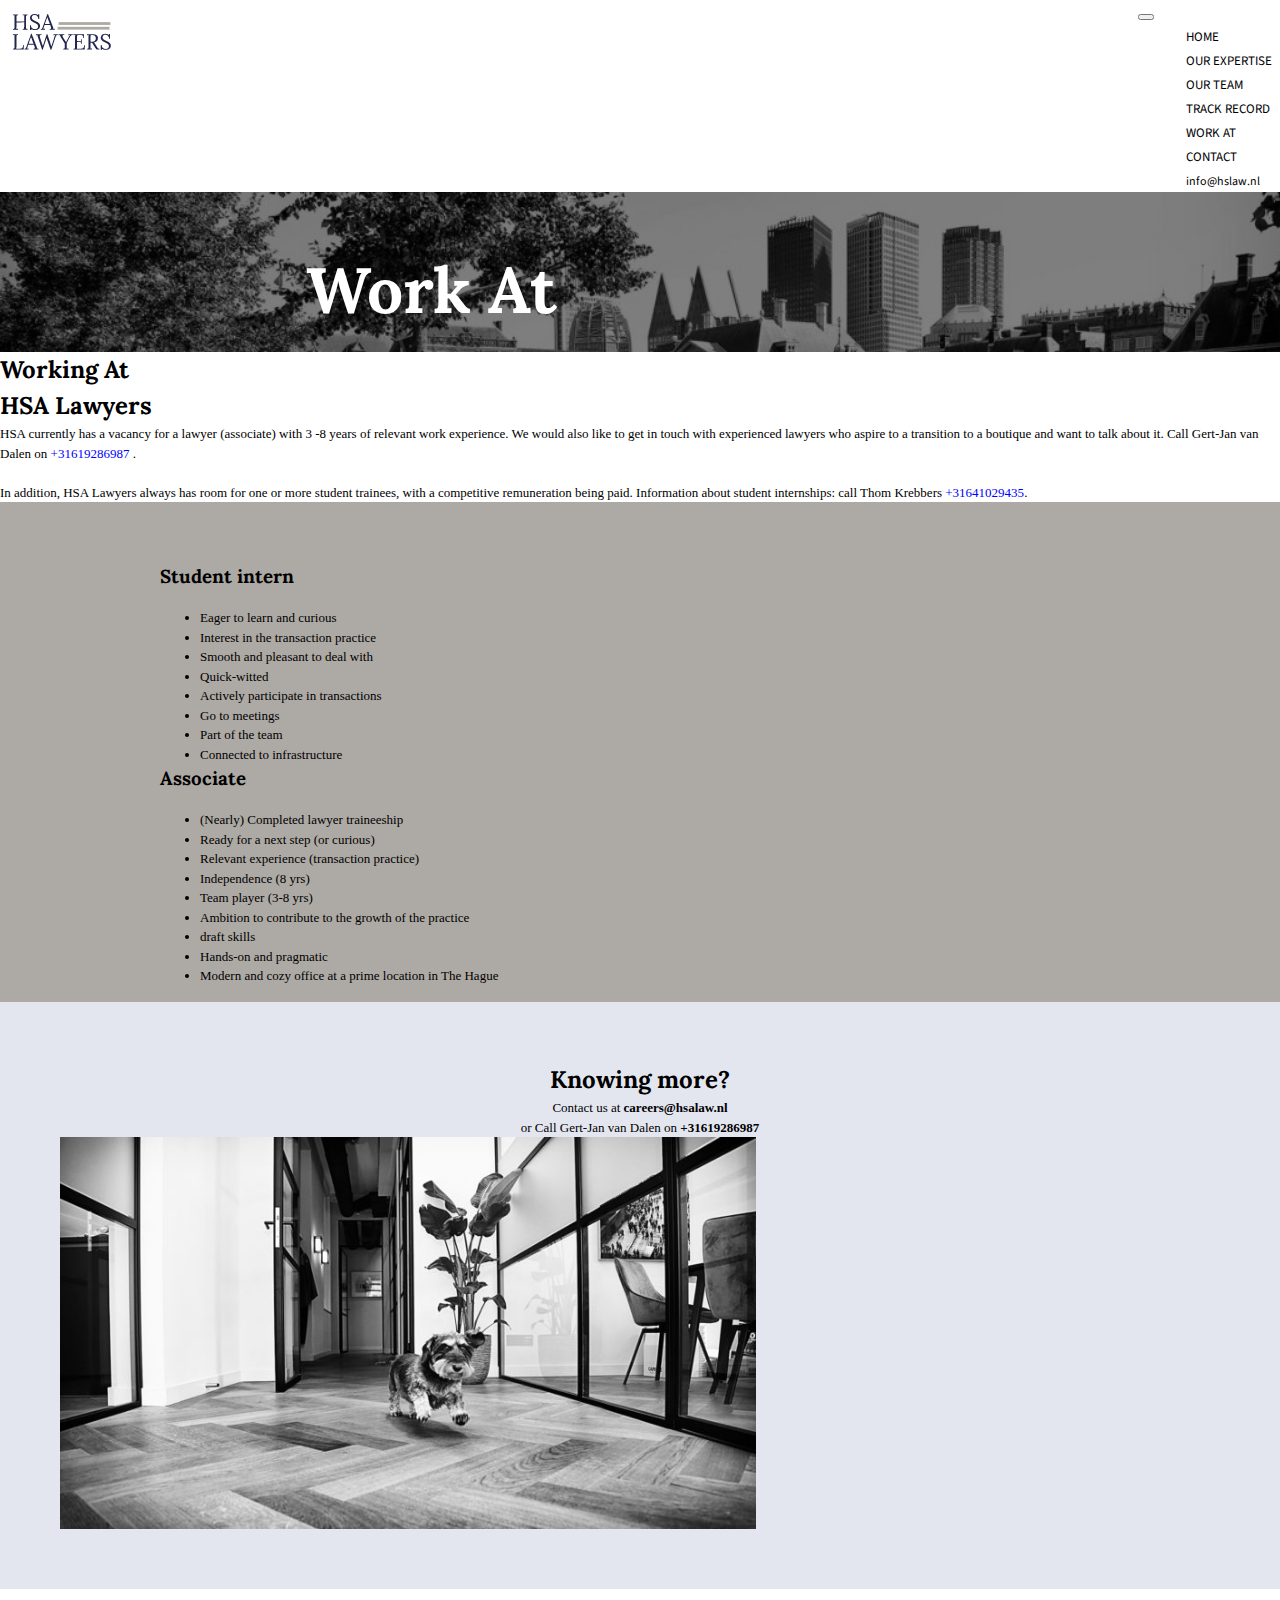
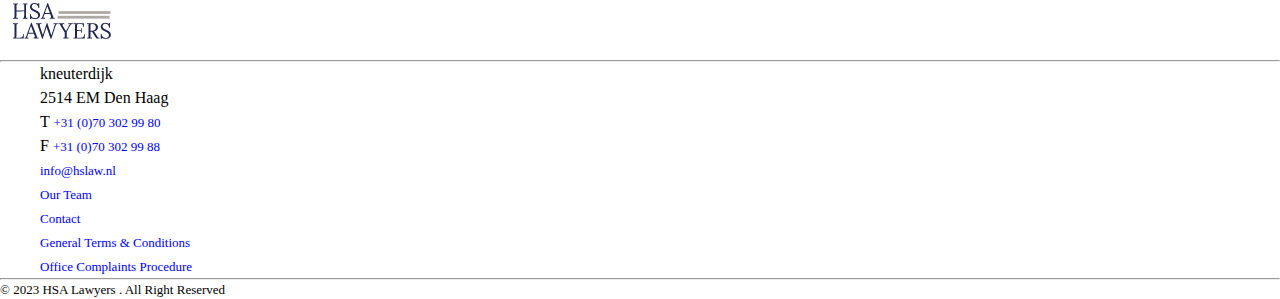
<file: work.html>
<!DOCTYPE html>
<html lang="en">

<head>
  <meta charset="UTF-8">
  <meta http-equiv="X-UA-Compatible" content="IE=edge">
  <meta name="viewport" content="width=device-width, initial-scale=1.0">
  <link href="https://cdn.jsdelivr.net/npm/bootstrap@5.3.0-alpha2/dist/css/bootstrap.min.css" rel="stylesheet"
    integrity="sha384-aFq/bzH65dt+w6FI2ooMVUpc+21e0SRygnTpmBvdBgSdnuTN7QbdgL+OapgHtvPp" crossorigin="anonymous">
  <link href="https://fonts.googleapis.com/css2?family=Cabin:wght@500&family=Lora&display=swap" rel="stylesheet">

  <!-- google fonts source sanse pro -->
  <link href="https://fonts.googleapis.com/css2?family=Source+Sans+Pro:wght@600&display=swap" rel="stylesheet">
  <!-- <link href="https://fonts.googleapis.com/css2?family=Cabin:wght@100&display=swap" rel="stylesheet"> -->

  <link rel="stylesheet" href="assets/css/styles.css">
  <link rel="stylesheet" href="assets/css/work.css">
  <link rel="stylesheet" href="assets/css/reset.css">
  <!-- <link rel="stylesheet" href="assets/reset.css"> -->
  <title>HS LAW</title>
</head>

<body>

    <!-- header starts -->
    <div class="container-fluid top-nav-container p-2">
        <div class="logo">
          <img src="assets/images/logo.PNG" alt="Logo">
        </div>
        <div class="navBAr">
          <nav class="navbar navbar-expand-lg text-dark">
            <!-- <a class="navbar-brand" href="#">Navbar</a> -->
            <button class="navbar-toggler" type="button" data-toggle="collapse" data-target="#navbarSupportedContent"
              aria-controls="navbarSupportedContent" aria-expanded="false" aria-label="Toggle navigation">
              <span class="navbar-toggler-icon"></span>
            </button>
    
            <div class="collapse navbar-collapse" id="navbarSupportedContent">
              <ul class="navbar-nav mr-auto pr-3">
                <li class="nav-item active">
                  <a class="nav-link" href="index.html">HOME</a>
                </li>
                <li class="nav-item active">
                  <a class="nav-link" href="expertise.html">OUR EXPERTISE</a>
                </li>
                <li class="nav-item active">
                  <a class="nav-link" href="team.html">OUR TEAM</a>
                </li>
                <li class="nav-item active">
                  <a class="nav-link" href="#">TRACK RECORD</a>
                </li>
                <li class="nav-item active">
                  <a class="nav-link" href="work.html">WORK AT</a>
                </li>
                <li class="nav-item active">
                  <a class="nav-link" href="contact.html">CONTACT</a>
                </li>
                <li class="nav-item active">
                  <a class="nav-link nav-contact" href="#">info@hslaw.nl</a>
                  <!-- <a class="nav-link nav-contact" href="#">+31 (0)70 302 99 80</a> -->
                  <!-- <a class="nav-link" href="#">+31 (0)70 302 99 80</a> -->
                </li>
              </ul>
            </div>
          </nav>
        </div>
    
      </div>
      <!-- header ends -->

      <div class="hero-section text-center">
        <h1 class="hero-heading p-5">
            Work At
        </h1>
    </div>


    <div class="container mt-5 p-5">
        <div class="row">
            <div class="col">
                <h2 class="text-center">
                    Working At <br> HSA Lawyers
                </h2>
            </div>
            <div class="col">
                <p>
                    HSA currently has a vacancy for a lawyer (associate) with 3 -8 years of relevant work experience. We would also like to get in touch with experienced lawyers who aspire to a transition to a boutique and want to talk about it. Call Gert-Jan van Dalen on <a href="#"> +31619286987 </a>. <br>
                    <br>

                    In addition, HSA Lawyers always has room for one or more student trainees, with a competitive remuneration being paid. Information about student internships: call Thom Krebbers
                    <a href="#">+31641029435</a>.
                </p>
            </div>
        </div>
    </div>

    <div class="container-fluid work-detail">
        <div class="row work-row">
          <div class="col bg-light m-3 col-5 p-4 text-dark">
            <h3>Student intern</h3>
            <p class="small"><strong> Final phase Master / Dutch law</strong></p>

            <ul class="work-ul">
                <li>Eager to learn and curious</li>
                <li>Interest in the transaction practice</li>
                <li>Smooth and pleasant to deal with</li>
                <li>Quick-witted</li>
                <li>Actively participate in transactions</li>
                <li>Go to meetings</li>
                <li>Part of the team</li>
                <li>Connected to infrastructure</li>
                <!-- <li>Modern and cozy office at a prime location in The Hague</li> -->
            </ul>
        </div>
            <div class="col bg-light m-3 col-5 p-4 text-dark">
                <h3>Associate</h3>
                <p class="small"><strong> 3 to 8 year relevant work experience</strong></p>
                <ul class="work-ul">
                    <li>(Nearly) Completed lawyer traineeship</li>
                    <li>Ready for a next step (or curious)</li>
                    <li>Relevant experience (transaction practice)</li>
                    <li>Independence (8 yrs)</li>
                    <li>Team player (3-8 yrs)</li>
                    <li>Ambition to contribute to the growth of the practice</li>
                    <li>draft skills</li>
                    <li>Hands-on and pragmatic</li>
                    <li>Modern and cozy office at a prime location in The Hague</li>
                </ul>
            </div>
           
        </div>
    </div>


    <div class="container-fluid know-more">
        <div class="row">
            <div class="col">
                <div class="know-more-col-div">

                    <h2 class="">
                        Knowing more?
                    </h2>
                    <p class="text-center">Contact us at <strong>careers@hsalaw.nl</strong></p>
                    <p class="text-center">or Call Gert-Jan van Dalen on <strong> +31619286987</strong></p>
                </div>
            </div>
            <div class="col">
                <img src="assets/images/knowing-more.jpg" width="60%" alt="">
            </div>
        </div>
    </div>




      <!-- footer starts -->
      <div class="container footer p-4">
        <div class="footer-logo mb-4">
          <img src="assets/images/logo.PNG" alt="">
        </div>
        <hr>
      
        <div class="row mt-3">
          <div class="col">
            <ul>
              <li>kneuterdijk</li>
              <li>2514 EM Den Haag</li>
            </ul>
          </div>
          <div class="col">
            <ul>
              <li><span>T</span> <a href="#"> +31 (0)70 302 99 80</a></li>
              <li><span>F</span> <a href="#">  +31 (0)70 302 99 88</a></li>
              <li><a href="#"> info@hslaw.nl</a></li>
            </ul>
          </div>
          <div class="col">
            <ul>
              <li><a href="#">Our Team</a></li>
              <li><a href="#">Contact</a></li>
              <li><a href="#">General Terms & Conditions</a></li>
              <li><a href="#">Office Complaints Procedure</a></li>
            </ul>
          </div>
        </div>
        <hr>
        <div class="copyright">
          <p>&copy; 2023 HSA Lawyers . All Right Reserved</p>
        </div>
        
      
      </div>
      <!-- footer ends -->

    <script src="https://code.jquery.com/jquery-3.5.1.min.js"></script>
    <script src="https://cdn.jsdelivr.net/npm/bootstrap@5.3.0-alpha2/dist/js/bootstrap.bundle.min.js"
      integrity="sha384-qKXV1j0HvMUeCBQ+QVp7JcfGl760yU08IQ+GpUo5hlbpg51QRiuqHAJz8+BrxE/N"
      crossorigin="anonymous"></script>
</body>
</html>
</file>
<file: assets/css/styles.css>
body{
    width: 100%;
    box-sizing: border-box;
    position: relative;
}

/****************
 GLOBAL STYLES
 ****************/
 .top-nav-container{
    display: flex;
    justify-content: space-between;
    position: static;
    background-color: #fff;
    position: sticky;
    /* margin-bottom: 30px; */
    z-index: 111;
    top: 0;
}
.nav-toggle{
    text-align: right;
    position: absolute;
    right: 0;
    top: 0;
    /* margin-bottom: 40px; */
}
.nav-ul{
    height: 30px;
    line-height: 3px;
}
ul li a{
    font-size: 13px;
}
 .nav-link{
    font-family: 'Source Sans Pro', sans-serif;
    margin: 0px 8px;
    color: black;
 }
 .nav-link:hover{
    border-bottom: 2px solid gray;
 }
 .nav-contact{
    font-size: 12px;
 }
a{
    text-decoration: none;
    color: black;
}
li{
    list-style: none;
}
h1,h2,h3,h4,h5,h6{
    font-family: 'Lora', serif;
}
p{
    font-size: 13px;
}
.bredcrumb{
    position: absolute;
    z-index: 19;
    bottom: -10%;
    left: 25%;
}
.bredcrumb-two{
    position: absolute;
    z-index: 9;
    /* top: 56%; */
    left: 25%;
    /* background-color: black; */
}
.bredcrumb a{
    font-size: 15px;
    color: #ada9a4;
}
.bredcrumb-two a{
    color: #ada9a4;
    font-size: 12px;
    
}
.sm-nav-menu{
    background-color:blueviolet;
    /* width: 0px; */
    height: 100vh;
    display: none;
    transition: 0.2s ease-in;
    position: fixed;
    z-index: 555;
    left: 0;
    top: 0;
}

.sm-nav-menu  ul li{
    font-family: 'Lora' , serif;
    font-size: 40px;
    font-weight: bold;
}
.sm-nav-menu ul li a{
    color: white;
}
.close{
    color: white;
    top: 10px;
    background-color: transparent;
    border: none;
    font-size: 40px;
    left: 350px;
    position: absolute;
}







@media (max-width:760px) {
    p{
        font-size: 12px;
    }
    .navbar-nav{
        text-align: right;
        margin-top: 25x px;
    }
    .bredcrumb{
        bottom: -10%;
    }
    .bredcrumb-two{
        position: absolute;
        z-index: 9;
        top: 56%;
        left: 25%;
        /* background-color: black; */
    }
    
}





/****************
 GLOBAL STYLES
 ****************/
</file>
<file: assets/css/home.css>
html, body{
    margin: 0;
    padding: 0;
    box-sizing: border-box;
}

.hero-section{
   background-image: url('../images/banner.jpg');
    background-repeat: no-repeat;
    background-size: cover;
    width: 100%;
    height: 400px;
    /* opacity: 0.5; */
    position: relative;
}
.hero-section::after{
    position: absolute;
    content: "";
    width: 100%;
    height: 400px;
    background-color: rgb(95, 95, 197);
    opacity: 0.5;
    z-index: 1;
    top: 0;
    left: 0;
}
.hero-heading{
    font-family: 'Lora', serif;
    font-size: 4rem;
    width: 60%;
    margin: auto;
    text-align: left;
    color: white;
    padding: 50px;
    z-index: 100;
    position: absolute;
    left: 20%;
    overflow: hidden;
}
.info-heading{
    font-size: 3rem;
}
.work{
    background-color: #ada9a4;
}
.work-info{
    width: 70%;
    margin: auto;
}
.card-desc{
    height: 300px;
}
.work-heading, .work-desc{
    color: white;
}
.team-img{
    width: 30%;
    /* margin: auto; */
}
.team-specialists{
    display: flex;
    justify-content: space-around;
    background-color: #21264f;
}
.team-info{
    color: white;
    text-align: left;
}
.team-info a{
    color: white;
}
.footer{
    width: 60%;
}


@media screen and (max-width:760px) {
    body{
        width: 100vw;
    }
    h3{
        font-size: 1rem;
    }
    .logo img{
        width: 70%;
    }
    .hero-section{
        height: 200px;
    }
    .hero-section::after{
        height: 200px;
    }
    .hero-heading{
        font-size: 1rem;
        width: 100%;
        left: 0;
    }
    p{
        font-size: 10px;
    }
    
    .info-row{
        display: block;
        width: 14rem;
    }
    .info-heading{
        text-align: left;
        font-size: 1rem;
    }
    /* .work{
        width: 180vw;
    } */
    .work-info{
        width: 100%;
        overflow: hidden;
        margin: auto;
    }
    /* .hsa-workers{
        width: 10rem;
    } */
    .card{
        width: 14rem !important;
        margin: auto;
        right: 40px;
    }
    .footer{
        width: 90%;
        font-size: 11px;
    }
}
</file>
<file: assets/css/contact.css>
.hero-section{
    background-image: url('../images/banner.jpg');
     background-repeat: no-repeat;
     background-size: cover;
     width: 100vw;
     height: 160px;
     /* opacity: 0.5; */
     position: relative;
 }
 .hero-section::after{
     position: absolute;
     content: "";
     width: 100vw;
     height: 160px;
     background-color: #21264f;
     opacity: 0.8;
     z-index: 1;
     top: 0;
     left: 0;
 }
 .hero-heading{
     font-family: 'Lora', serif;
     font-size: 4rem;
     width: 60%;
     margin: auto;
     text-align: left;
     color: white;
     padding: 50px;
     z-index: 100;
     position: absolute;
     left: 20%;
     overflow: hidden;
 }
.contact-info{
    padding: 10px;
}
















 
 @media (max-width:760px) {
    .hero-section{
        height: 150px;
    }
    .hero-section::after{
        height: 150px;
    }
    .hero-heading{
        font-size: 2rem;
        width: 80%;
        left: 0;
    }
    .map iframe{
        width: 300px;
        height: 300px;
    }
    .contact-bottom-row{
        display: block;
    }
}
</file>
<file: assets/css/team.css>
body{
    width: 100vw;
}

.hero-section{
    background-image: url('../images/banner.jpg');
     background-repeat: no-repeat;
     background-size: cover;
     width: 100vw;
     height: 160px;
     /* opacity: 0.5; */
     position: relative;
 }
 .hero-section::after{
     position: absolute;
     content: "";
     width: 100vw;
     height: 160px;
     background-color: #21264f;
     opacity: 0.8;
     z-index: 1;
     top: 0;
     left: 0;
 }
 .hero-heading{
     font-family: 'Lora', serif;
     font-size: 4rem;
     width: 60%;
     margin: auto;
     text-align: left;
     color: white;
     padding: 50px;
     z-index: 100;
     position: absolute;
     left: 20%;
     overflow: hidden;
 }
.team{
    background-color: #e4e6ef;
    /* padding: ; */
}
.team-card{
    width: 25rem;
}
.team-row{
    display: grid;
    grid-template-columns: auto auto;
    /* justify-content: space-evenly; */
    padding: 20px;
    
}
.team-row{
    margin: auto;
    width: 100%;
}

.card{
    border: none;
    /* width: 28rem; */
}
.card:hover{
    border-bottom: 4px solid #1e1e1e;
    cursor: pointer;
}
/* ul li a:hover{
    /* text-decoration: underline ; */
/* } */ 


@media screen and (max-width: 425px) {
    .hero-heading{
        font-size: 35px;
        left: 0;
    }
    .hero-section{
        height: 130px;
    }
    .hero-section::after{
        height: 130px;
    }
    .team-card{
        width: 15rem;
        display: block;
    }
    .team-row{
        display: block;
    }
    .footer .row{
       display: block;
    }
}

@media screen and (max-width: 768px) {
    .team-card{
        width: 18rem;
    }
}
</file>
<file: assets/css/track.css>
body{
    width: 100vw;
    margin: 0;
    padding: 0;
}
.buttons{
    display: flex;
    margin: 70px 0px !important;
}
.buttons button{
    border-radius: 0px;
    height: 50px;
    color: black;
}
.hero-heading{
    font-family: 'Lora', serif;
    font-size: 3.5rem;
    width: 60%;
    margin: auto;
    text-align: left;
    color: white;
    padding: 50px;
    z-index: 100;
    position: absolute;
    /* left: 15%; */
    overflow: hidden;
    line-height: 3;
}

.buttons button:hover{
    background-color: transparent;
    color: black;
}

.track-hero-section{
    width: 60%;
    /* background-color: yellow; */
}
.track-col .card{
    border-radius: 0px;
    position: relative;
}
.track-col .card img{
    width: 100px;
    margin: auto;
    background-color: transparent;
}
.track-col .card{
    width: 15rem;
    background-color: transparent;
}
.tag{
    background-color: rgb(212, 212, 212);
    width: 35px;
    line-height: 20px;
    height: 32px;
    position: absolute;
    top: -10px;
    right: -10px;
    padding:     5px;
    font-size: 11px;
}

@media screen and (max-width:425px) {
    .track-hero-section{
        width: 50%;
        /* background-color: yellow; */
    }
    .track-col .card{
        width: 20rem !important;
        background-color: transparent;
    }
    .bredcrumb-two{
        top: 42% !important;
        left: 10%;
    }
    .hero-heading{
        font-size: 25px !important;
        width: 100%;
    }
    .track-data .row{
        margin: auto;
    }

}
@media (max-width:768px) {
    .hero-heading{
        font-size: 40px;
    }
    .track-col .card{
        width: 40rem;
        background-color: transparent;
    }
    .track-data .row{
        display: block;
    }
    .track-hero-section{
        width: 90%;
    }
    .bredcrumb-two{
        top: 61%;
        left: 7%;
    }
}
</file>
<file: assets/css/work.css>
.hero-section{
    background-image: url('../images/banner.jpg');
     background-repeat: no-repeat;
     background-size: cover;
     width: 100vw;
     height: 160px;
     /* opacity: 0.5; */
     position: relative;
 }
 .hero-section::after{
     position: absolute;
     content: "";
     width: 100vw;
     height: 160px;
     background-color: black;
     opacity: 0.5;
     z-index: 1;
     top: 0;
     left: 0;
 }
 .hero-heading{
     font-family: 'Lora', serif;
     font-size: 4rem;
     width: 60%;
     margin: auto;
     text-align: left;
     color: white;
     padding: 50px;
     z-index: 100;
     position: absolute;
     left: 20%;
     overflow: hidden;
 }
a{
    text-decoration: none;
    color: blue;
}
.work-detail{
    background-color: #ada9a4;
    width: 100%;
    height: 500px;
    padding: 60px;
    /* text-align: center; */
}
.work-ul li{
    font-size: 13px;
    list-style-type: disc;
}
.small{
    font-size: 12px;
    color: #ada9a4;
}
.work-row{
    margin: 0px 100px;
}




.know-more{
    padding: 60px;
    background-color: #e4e6ef;
}
.know-more-col-div{
    margin: auto;
    text-align: center;
    
}





 @media (max-width:760px) {
    .hero-section{
        height: 250px;
    }
    .hero-section::after{
        height: 250px;
    }
    .hero-heading{
        font-size: 2rem;
        width: 80%;
        left: 0;
    }
}
</file>
